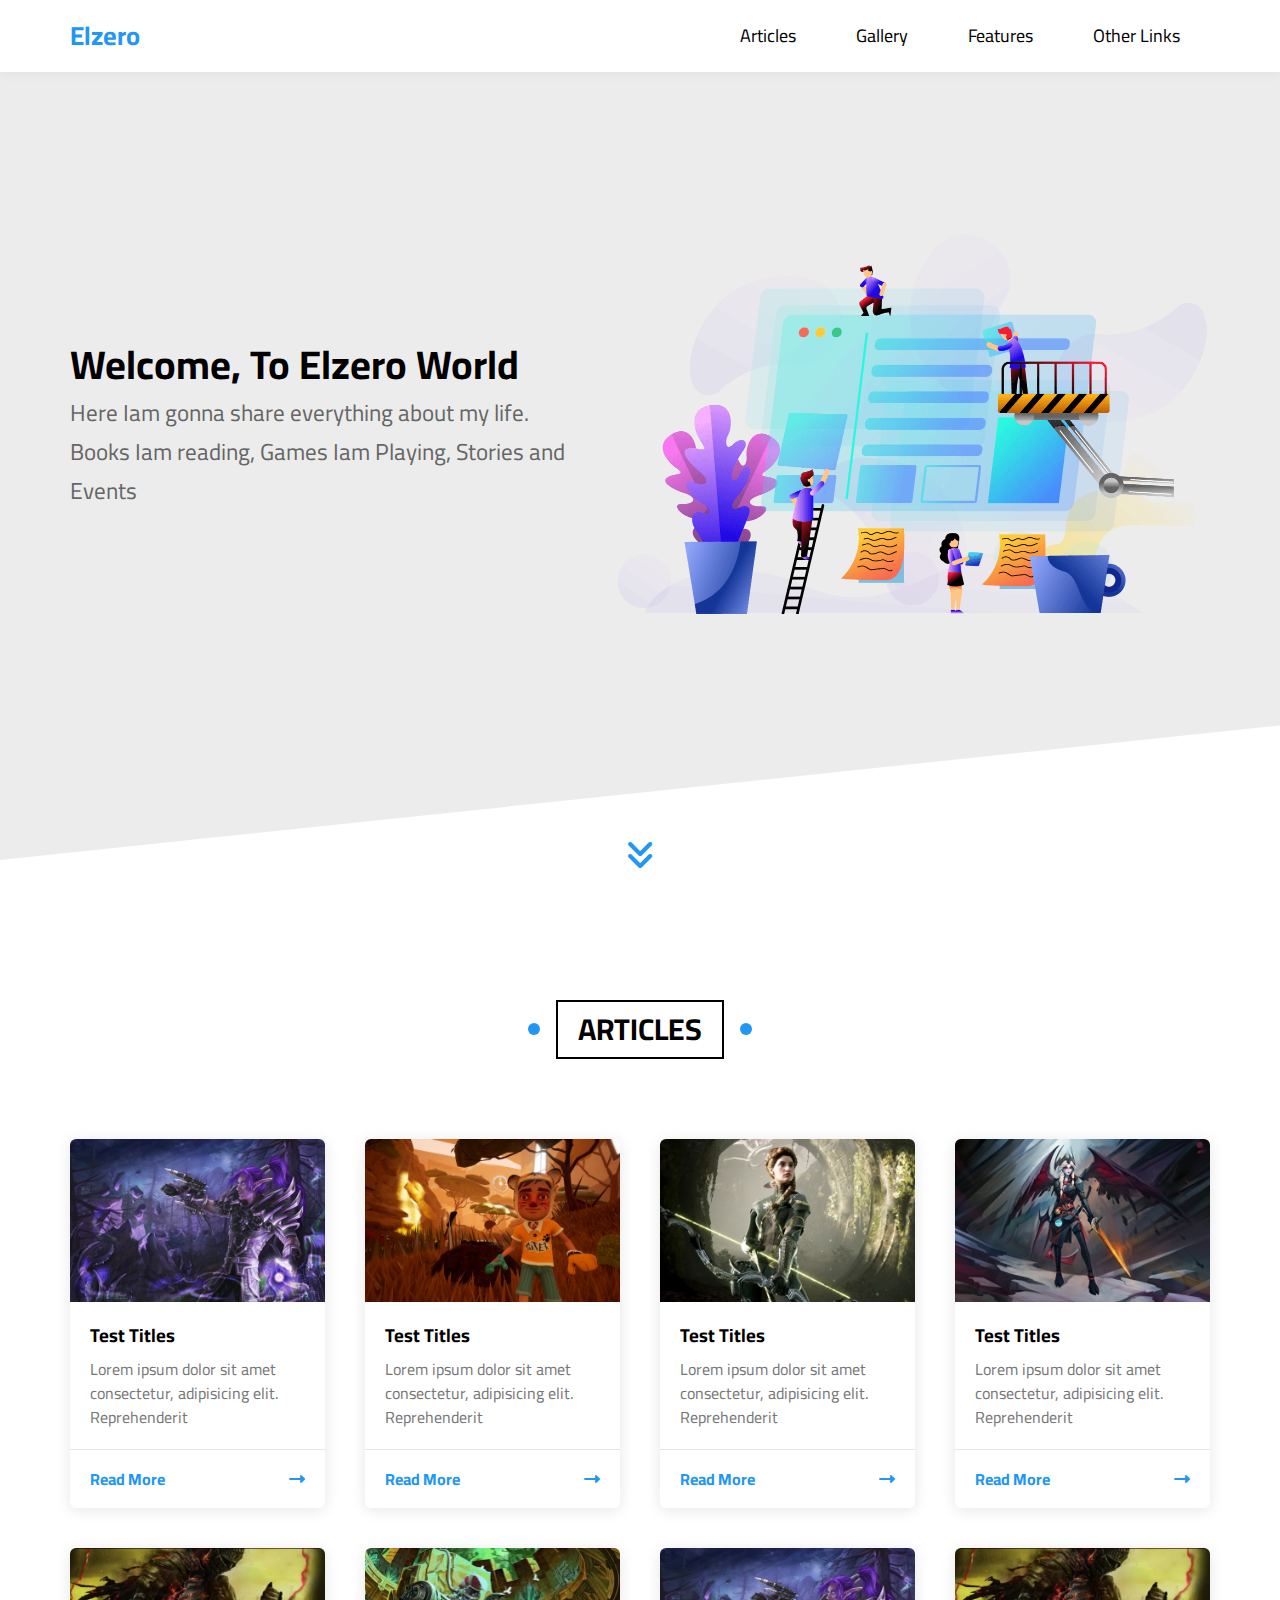
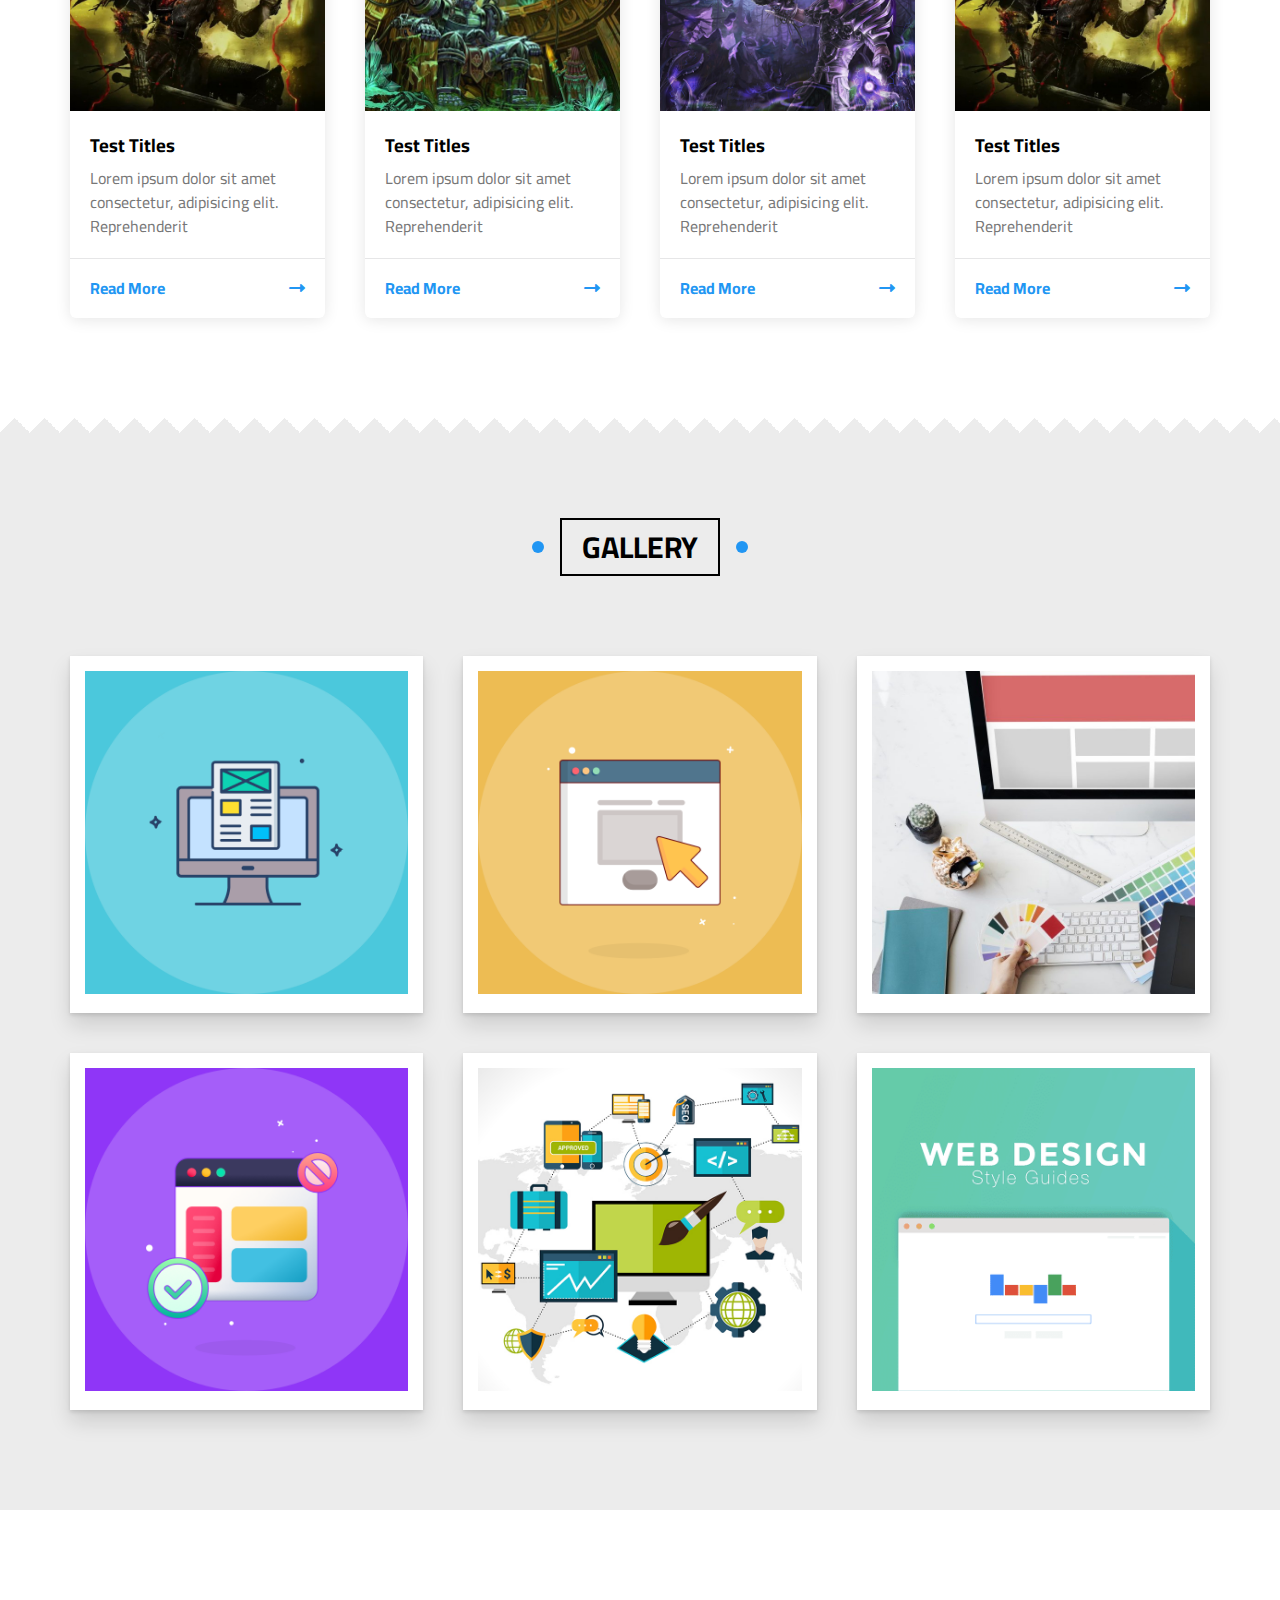
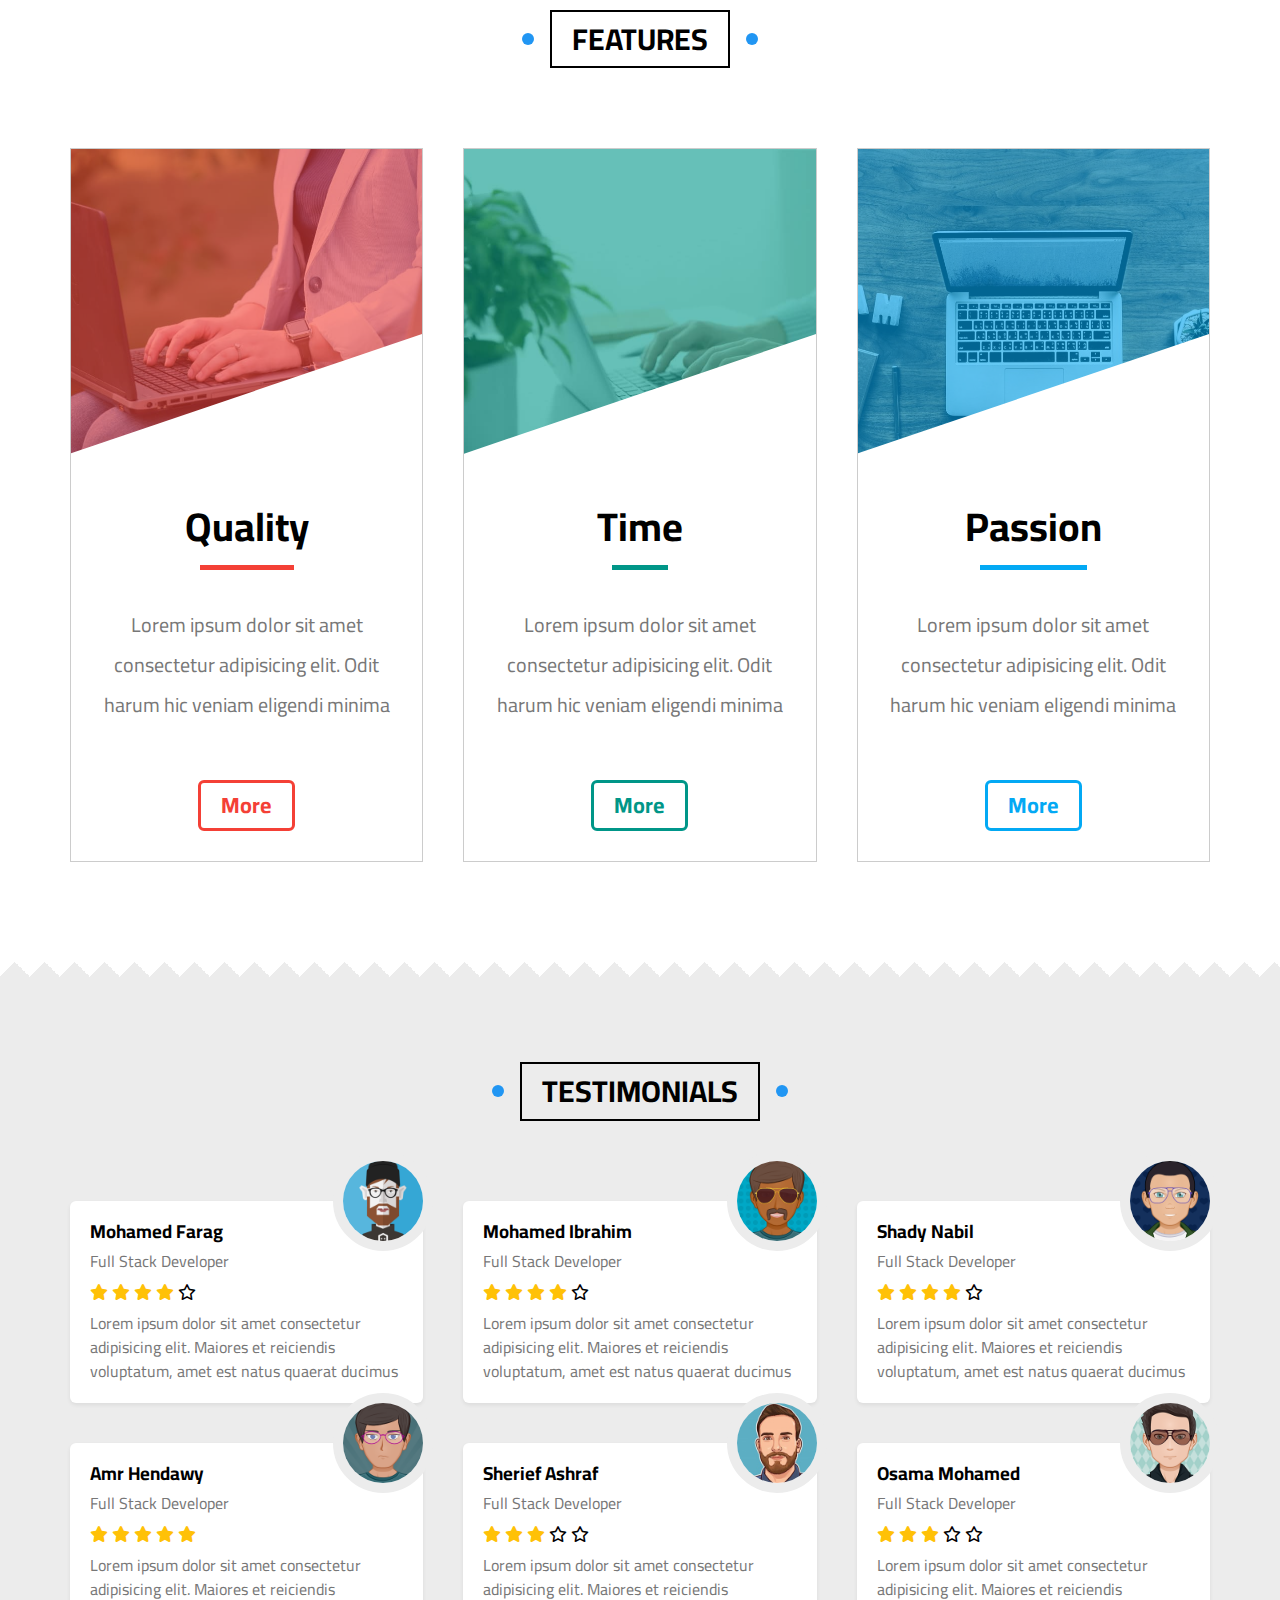
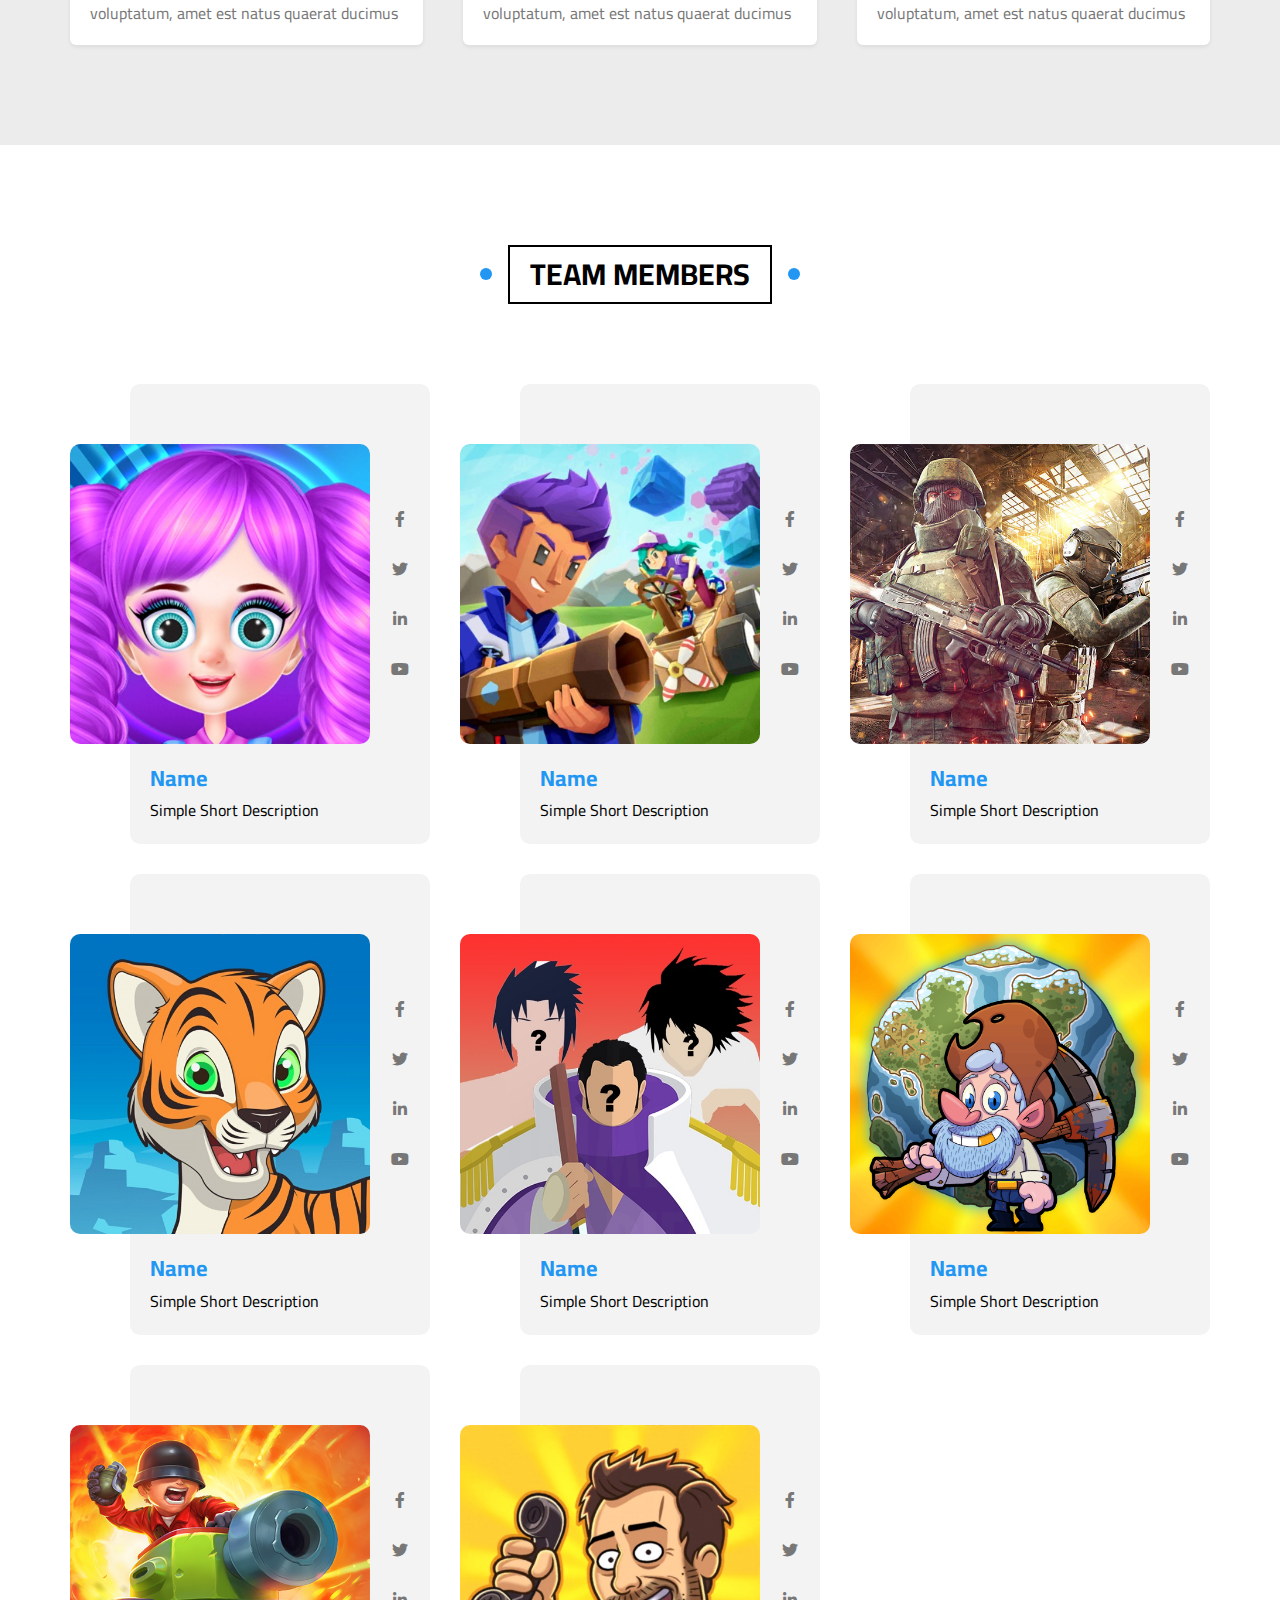
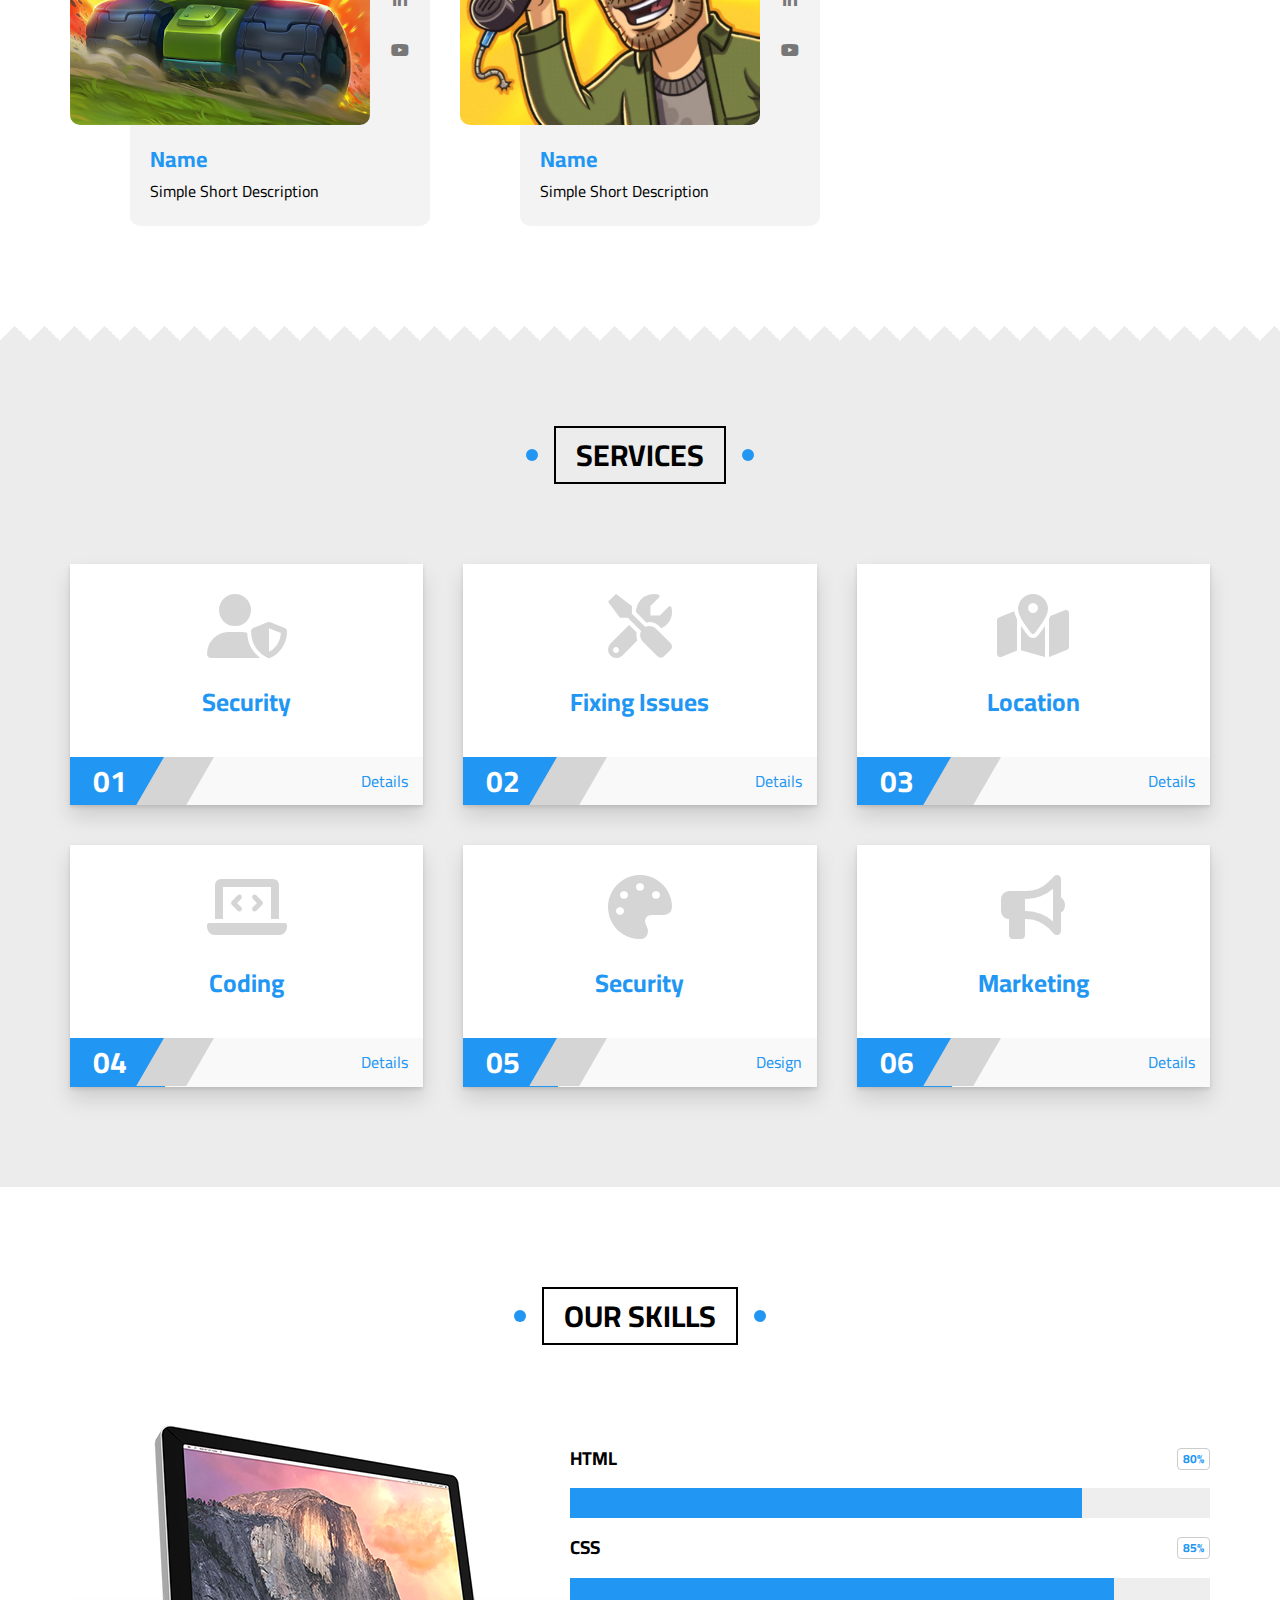
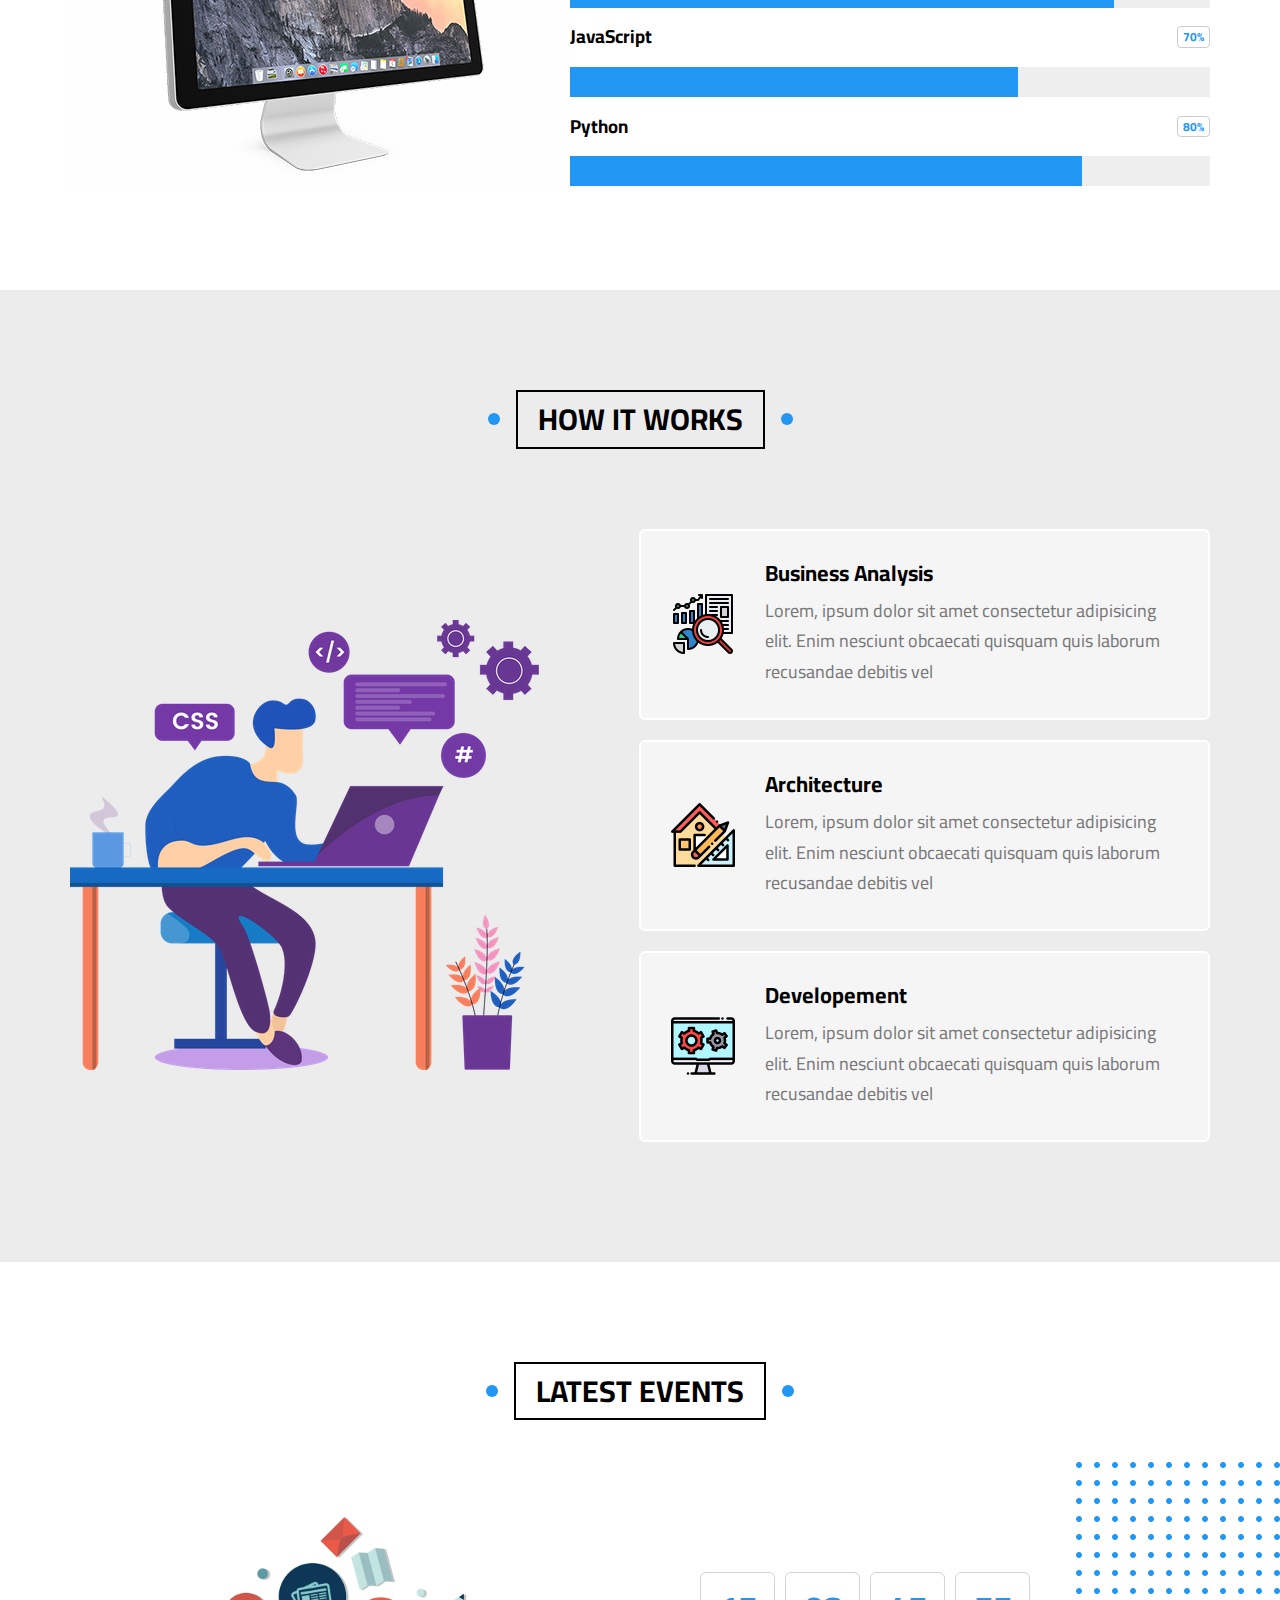
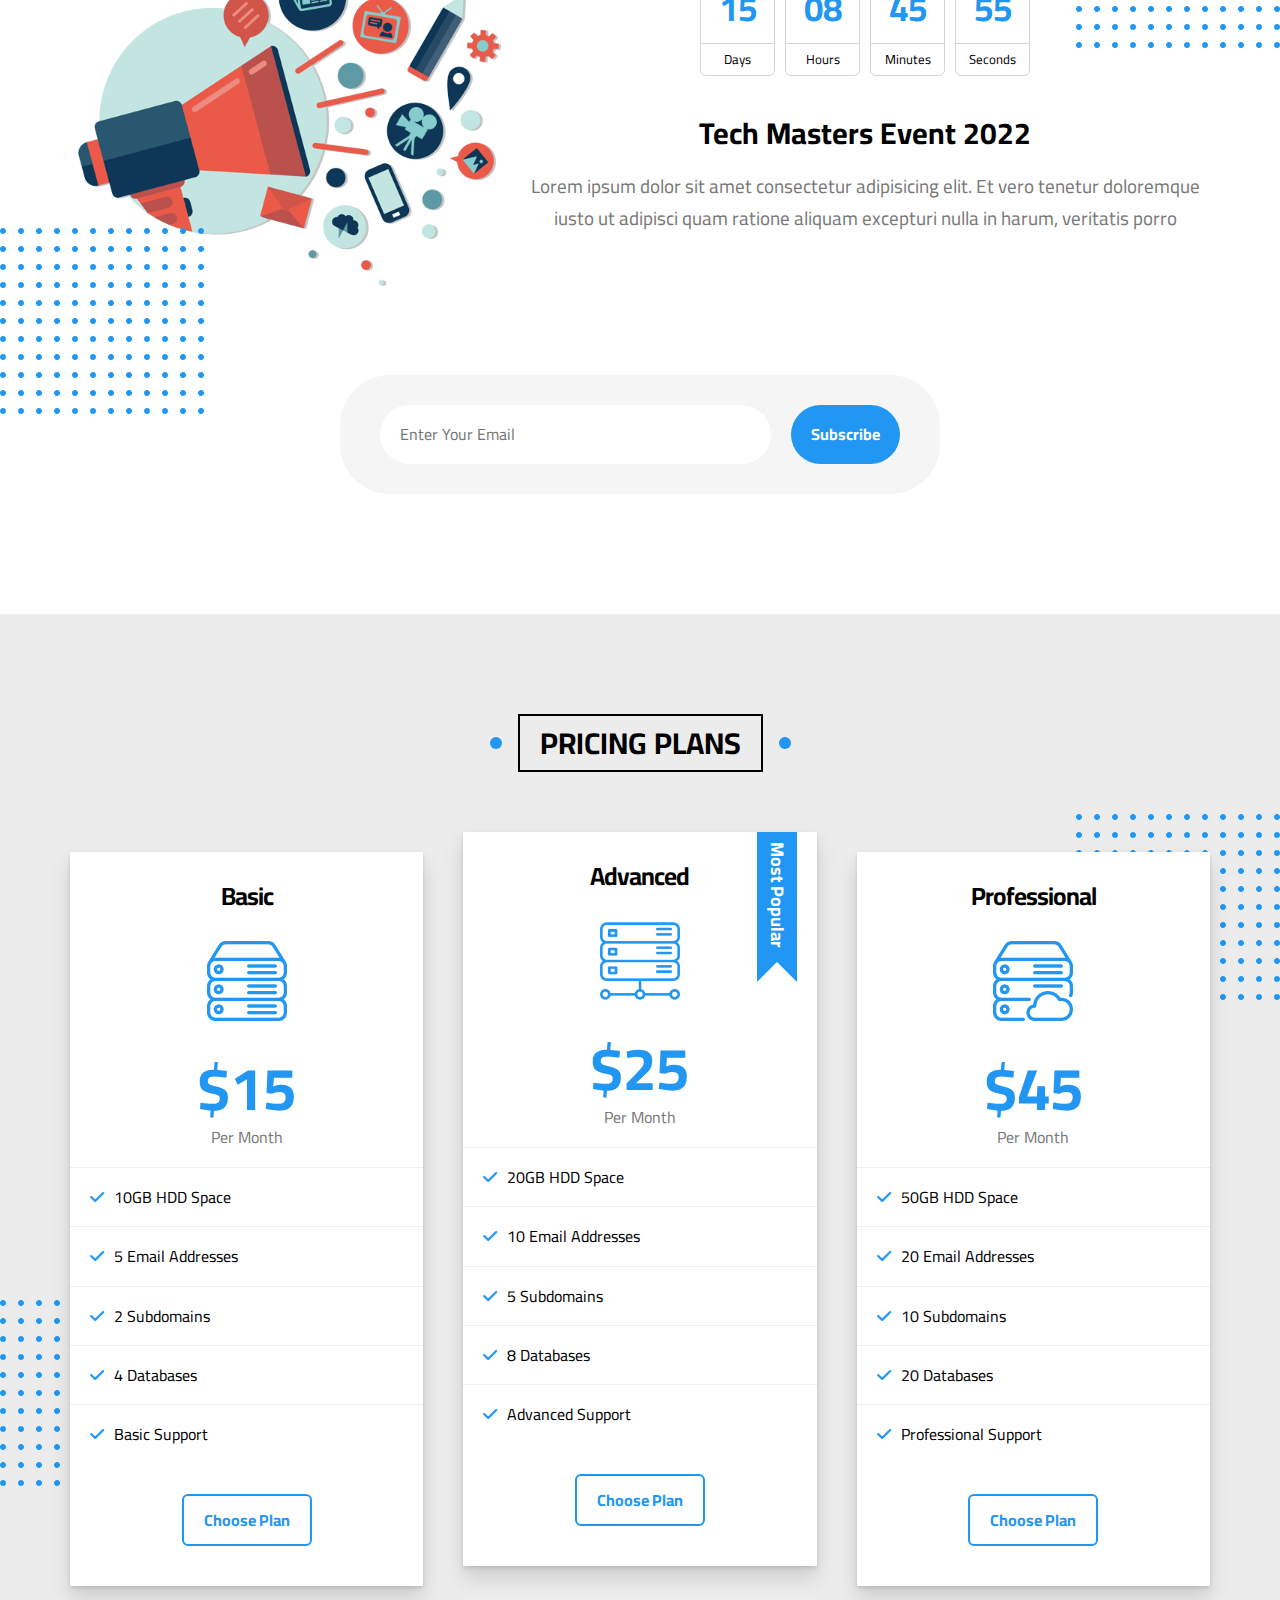
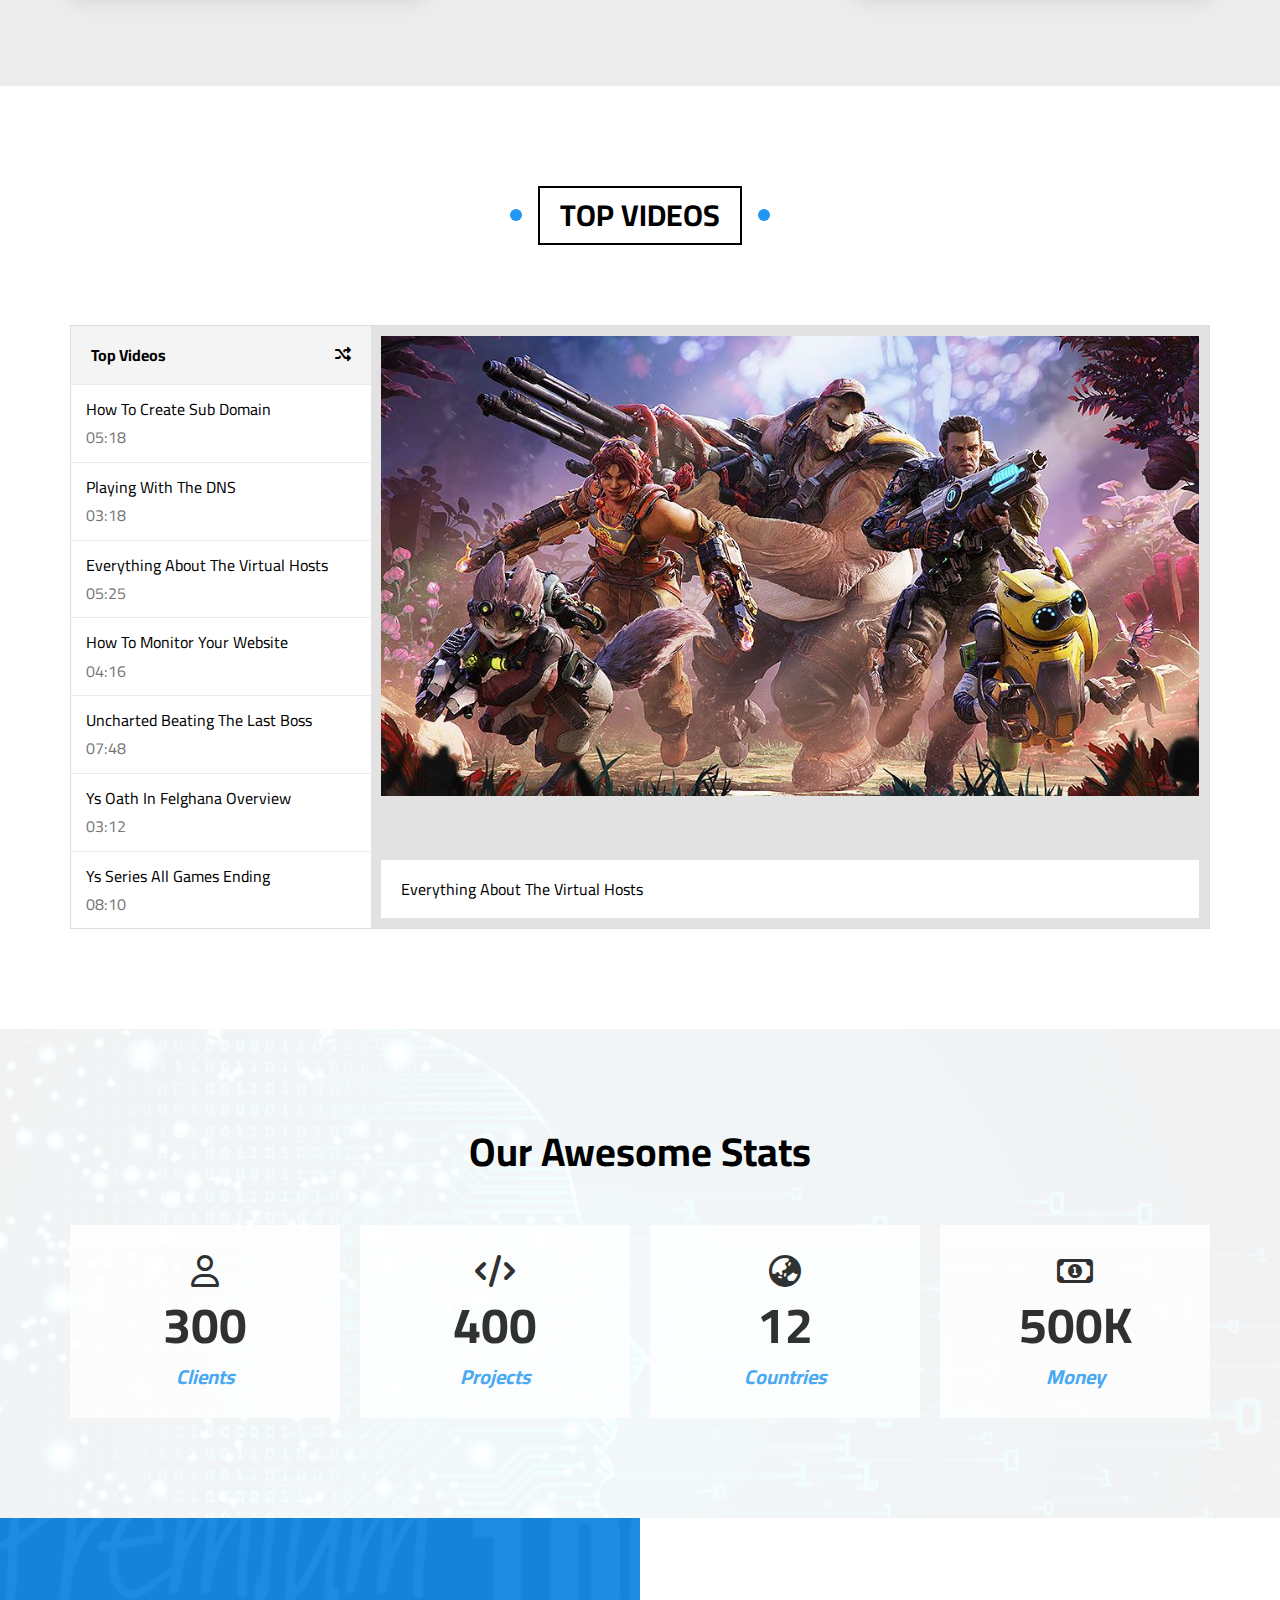
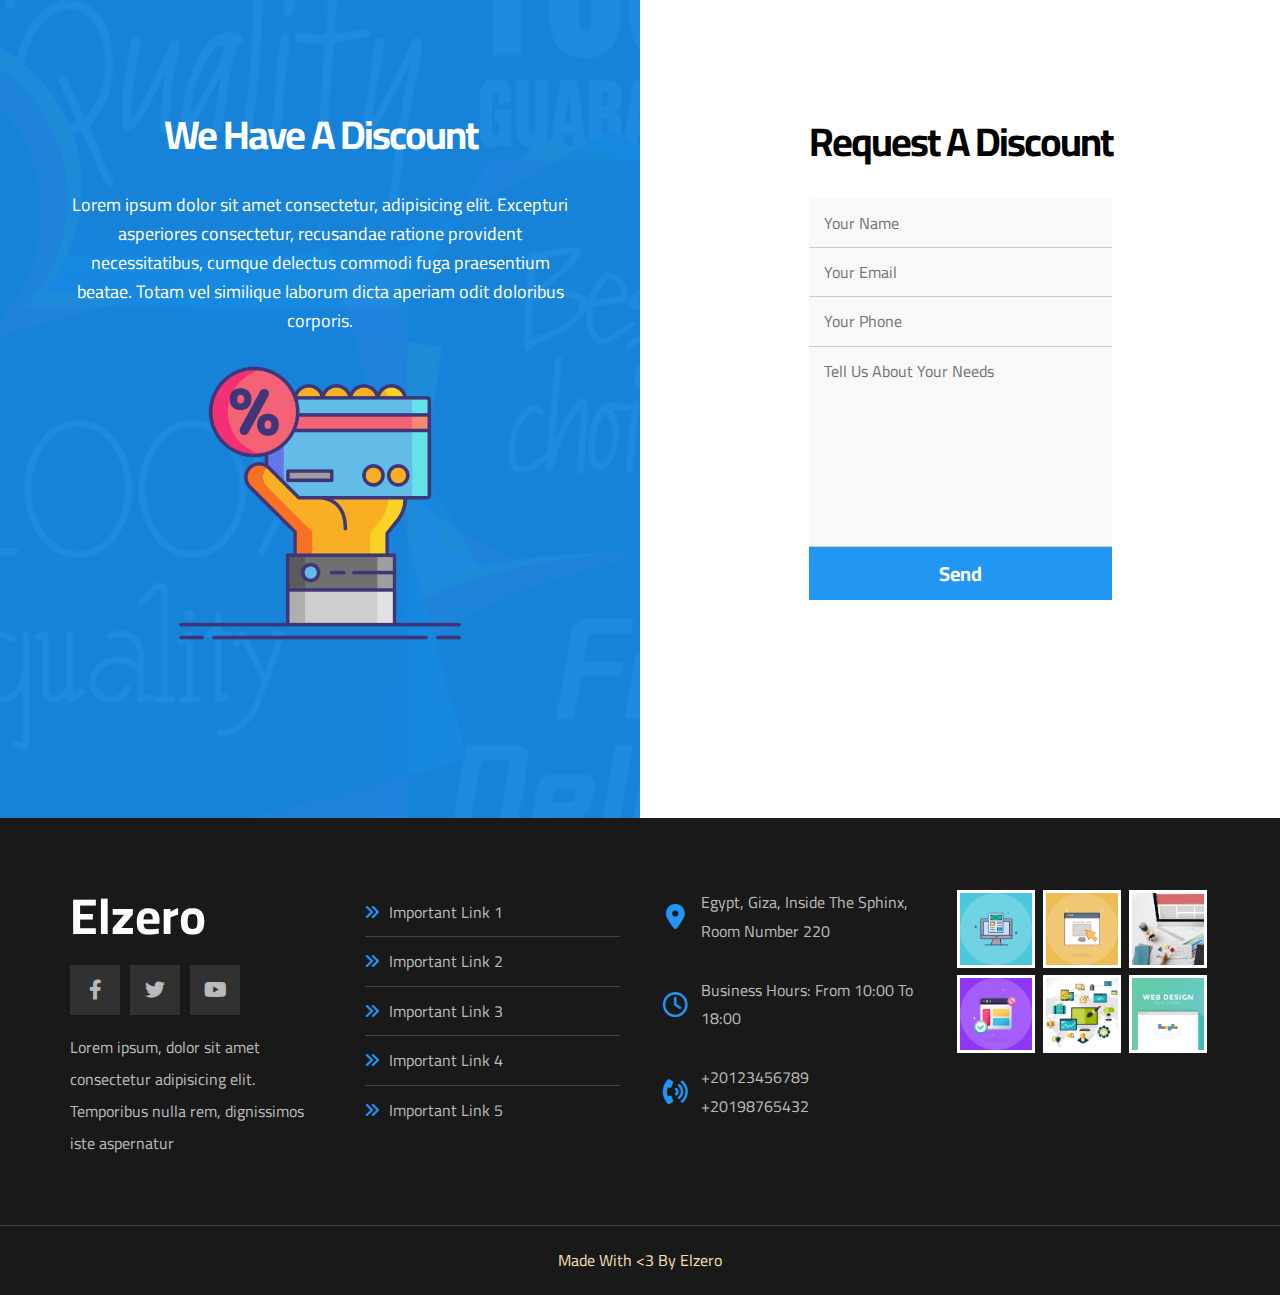
<file: index.html>
<!DOCTYPE html>
<html lang="en">

<head>
  <meta charset="UTF-8" />
  <meta http-equiv="X-UA-Compatible" content="IE=edge" />
  <meta name="viewport" content="width=device-width, initial-scale=1.0" />
  <title>Elzero</title>
  <link rel="stylesheet" href="css/normalize.css" />
  <link rel="stylesheet" href="css/style.css" />
  <!-- Font Awesome -->
  <link rel="stylesheet" href="css/all.min.css" />
  <!-- Google Fonts -->
  <link rel="preconnect" href="https://fonts.googleapis.com" />
  <link rel="preconnect" href="https://fonts.gstatic.com" crossorigin />
  <link href="https://fonts.googleapis.com/css2?family=Cairo:wght@300;400;700&#038;display=swap" rel="stylesheet" />
</head>

<body>
  <!-- Start Header -->
  <div class="header" id="header">
    <div class="container">
      <a href="#" class="logo">Elzero</a>
      <ul class="main-nav">
        <li><a href="#articles">Articles</a></li>
        <li><a href="#gallery">Gallery</a></li>
        <li><a href="#features">Features</a></li>
        <li>
          <a href="#">Other Links</a>
          <!-- start mega menu  -->
          <div class="mega-menu">
            <div class="image">
              <img src="img/megamenu.png" alt="" />
            </div>
            <ul class="links">
              <li>
                <a href="#testimonials"><i class="far fa-comments fa-fw"></i> Testimonials</a>
              </li>
              <li>
                <a href="#team"><i class="far fa-user fa-fw"></i> Team Members</a>
              </li>
              <li>
                <a href="#services"><i class="far fa-building fa-fw"></i> Services</a>
              </li>
              <li>
                <a href="#our-skills"><i class="far fa-check-circle fa-fw"></i> Our Skills</a>
              </li>
              <li>
                <a href="#work-steps"><i class="far fa-clipboard fa-fw"></i> How It Works</a>
              </li>
            </ul>
            <ul class="links">
              <li>
                <a href="#events"><i class="far fa-calendar-alt fa-fw"></i> Events</a>
              </li>
              <li>
                <a href="#pricing"><i class="fas fa-server fa-fw"></i> Pricing Plans</a>
              </li>
              <li>
                <a href="#video"><i class="far fa-play-circle fa-fw"></i> Top Videos</a>
              </li>
              <li>
                <a href="#stats"><i class="far fa-chart-bar fa-fw"></i> Stats</a>
              </li>
              <li>
                <a href="#discount"><i class="fas fa-percent fa-fw"></i> Request A Discount</a>
              </li>
            </ul>
          </div>
          <!-- end mega menu  -->
        </li>
      </ul>
    </div>
  </div>
  <!-- End Header -->
  <!-- Start Landing -->
  <div class="landing">
    <div class="container">
      <div class="text">
        <h1>Welcome, To Elzero World</h1>
        <p>
          Here Iam gonna share everything about my life. Books Iam reading,
          Games Iam Playing, Stories and Events
        </p>
      </div>
      <div class="image">
        <img src="img/landing-image.png" alt="" />
      </div>
    </div>
    <a href="#articles" class="go-down">
      <i class="fas fa-angle-double-down fa-2x"></i>
    </a>
  </div>
  <!-- End Landing -->
  <!-- Start Articles -->
  <div class="articles" id="articles">
    <h2 class="main-title">Articles</h2>
    <div class="container">
      <div class="box">
        <img src="img/cat-01.jpg" alt="" />
        <div class="content">
          <h3>Test Titles</h3>
          <p>
            Lorem ipsum dolor sit amet consectetur, adipisicing elit.
            Reprehenderit
          </p>
        </div>
        <div class="info">
          <a href="">Read More</a> <i class="fas fa-long-arrow-alt-right"></i>
        </div>
      </div>
      <div class="box">
        <img src="img/cat-02.jpg" alt="" />
        <div class="content">
          <h3>Test Titles</h3>
          <p>
            Lorem ipsum dolor sit amet consectetur, adipisicing elit.
            Reprehenderit
          </p>
        </div>
        <div class="info">
          <a href="">Read More</a> <i class="fas fa-long-arrow-alt-right"></i>
        </div>
      </div>
      <div class="box">
        <img src="img/cat-03.jpg" alt="" />
        <div class="content">
          <h3>Test Titles</h3>
          <p>
            Lorem ipsum dolor sit amet consectetur, adipisicing elit.
            Reprehenderit
          </p>
        </div>
        <div class="info">
          <a href="">Read More</a> <i class="fas fa-long-arrow-alt-right"></i>
        </div>
      </div>
      <div class="box">
        <img src="img/cat-04.jpg" alt="" />
        <div class="content">
          <h3>Test Titles</h3>
          <p>
            Lorem ipsum dolor sit amet consectetur, adipisicing elit.
            Reprehenderit
          </p>
        </div>
        <div class="info">
          <a href="">Read More</a> <i class="fas fa-long-arrow-alt-right"></i>
        </div>
      </div>
      <div class="box">
        <img src="img/cat-05.jpg" alt="" />
        <div class="content">
          <h3>Test Titles</h3>
          <p>
            Lorem ipsum dolor sit amet consectetur, adipisicing elit.
            Reprehenderit
          </p>
        </div>
        <div class="info">
          <a href="">Read More</a> <i class="fas fa-long-arrow-alt-right"></i>
        </div>
      </div>
      <div class="box">
        <img src="img/cat-06.jpg" alt="" />
        <div class="content">
          <h3>Test Titles</h3>
          <p>
            Lorem ipsum dolor sit amet consectetur, adipisicing elit.
            Reprehenderit
          </p>
        </div>
        <div class="info">
          <a href="">Read More</a> <i class="fas fa-long-arrow-alt-right"></i>
        </div>
      </div>
      <div class="box">
        <img src="img/cat-01.jpg" alt="" />
        <div class="content">
          <h3>Test Titles</h3>
          <p>
            Lorem ipsum dolor sit amet consectetur, adipisicing elit.
            Reprehenderit
          </p>
        </div>
        <div class="info">
          <a href="">Read More</a> <i class="fas fa-long-arrow-alt-right"></i>
        </div>
      </div>
      <div class="box">
        <img src="img/cat-05.jpg" alt="" />
        <div class="content">
          <h3>Test Titles</h3>
          <p>
            Lorem ipsum dolor sit amet consectetur, adipisicing elit.
            Reprehenderit
          </p>
        </div>
        <div class="info">
          <a href="">Read More</a> <i class="fas fa-long-arrow-alt-right"></i>
        </div>
      </div>
    </div>
  </div>
  <div class="spikes"></div>
  <!-- End Articles -->
  <!-- Start Gallery -->
  <div class="gallery" id="gallery">
    <h2 class="main-title">Gallery</h2>
    <div class="container">
      <div class="box">
        <div class="image">
          <img src="img/gallery-01.png" alt="" />
        </div>
      </div>
      <div class="box">
        <div class="image">
          <img src="img/gallery-02.png" alt="" />
        </div>
      </div>
      <div class="box">
        <div class="image">
          <img src="img/gallery-03.jpg" alt="" />
        </div>
      </div>
      <div class="box">
        <div class="image">
          <img src="img/gallery-04.png" alt="" />
        </div>
      </div>
      <div class="box">
        <div class="image">
          <img src="img/gallery-05.jpg" alt="" />
        </div>
      </div>
      <div class="box">
        <div class="image">
          <img src="img/gallery-06.png" alt="" />
        </div>
      </div>
    </div>
  </div>

  <!-- End Gallery -->
  <div class="features" id="features">
    <h2 class="main-title">Features</h2>
    <div class="container">
      <div class="box quality">
        <div class="img-holder">
          <img src="img/features-01.jpg" alt="" />
        </div>
        <h2>Quality</h2>
        <p>
          Lorem ipsum dolor sit amet consectetur adipisicing elit. Odit harum
          hic veniam eligendi minima
        </p>
        <a href="#">More</a>
      </div>
      <div class="box time">
        <div class="img-holder">
          <img src="img/features-02.jpg" alt="" />
        </div>
        <h2>Time</h2>
        <p>
          Lorem ipsum dolor sit amet consectetur adipisicing elit. Odit harum
          hic veniam eligendi minima
        </p>
        <a href="#">More</a>
      </div>
      <div class="box passion">
        <div class="img-holder">
          <img src="img/features-03.jpg" alt="" />
        </div>
        <h2>Passion</h2>
        <p>
          Lorem ipsum dolor sit amet consectetur adipisicing elit. Odit harum
          hic veniam eligendi minima
        </p>
        <a href="#">More</a>
      </div>
    </div>
  </div>
  <div class="spikes"></div>
  <!-- End Features -->
  <!-- Start Testimonials -->
  <div class="testimonials" id="testimonials">
    <h2 class="main-title">Testimonials</h2>
    <div class="container">
      <div class="box">
        <img src="img/avatar-01.png" alt="" />
        <h3>Mohamed Farag</h3>
        <span class="title">Full Stack Developer</span>
        <div class="rate">
          <i class="filled fas fa-star"></i>
          <i class="filled fas fa-star"></i>
          <i class="filled fas fa-star"></i>
          <i class="filled fas fa-star"></i>
          <i class="far fa-star"></i>
        </div>
        <p>
          Lorem ipsum dolor sit amet consectetur adipisicing elit. Maiores et
          reiciendis voluptatum, amet est natus quaerat ducimus
        </p>
      </div>
      <div class="box">
        <img src="img/avatar-02.png" alt="" />
        <h3>Mohamed Ibrahim</h3>
        <span class="title">Full Stack Developer</span>
        <div class="rate">
          <i class="filled fas fa-star"></i>
          <i class="filled fas fa-star"></i>
          <i class="filled fas fa-star"></i>
          <i class="filled fas fa-star"></i>
          <i class="far fa-star"></i>
        </div>
        <p>
          Lorem ipsum dolor sit amet consectetur adipisicing elit. Maiores et
          reiciendis voluptatum, amet est natus quaerat ducimus
        </p>
      </div>
      <div class="box">
        <img src="img/avatar-03.png" alt="" />
        <h3>Shady Nabil</h3>
        <span class="title">Full Stack Developer</span>
        <div class="rate">
          <i class="filled fas fa-star"></i>
          <i class="filled fas fa-star"></i>
          <i class="filled fas fa-star"></i>
          <i class="filled fas fa-star"></i>
          <i class="far fa-star"></i>
        </div>
        <p>
          Lorem ipsum dolor sit amet consectetur adipisicing elit. Maiores et
          reiciendis voluptatum, amet est natus quaerat ducimus
        </p>
      </div>
      <div class="box">
        <img src="img/avatar-04.png" alt="" />
        <h3>Amr Hendawy</h3>
        <span class="title">Full Stack Developer</span>
        <div class="rate">
          <i class="filled fas fa-star"></i>
          <i class="filled fas fa-star"></i>
          <i class="filled fas fa-star"></i>
          <i class="filled fas fa-star"></i>
          <i class="filled fas fa-star"></i>
        </div>
        <p>
          Lorem ipsum dolor sit amet consectetur adipisicing elit. Maiores et
          reiciendis voluptatum, amet est natus quaerat ducimus
        </p>
      </div>
      <div class="box">
        <img src="img/avatar-05.png" alt="" />
        <h3>Sherief Ashraf</h3>
        <span class="title">Full Stack Developer</span>
        <div class="rate">
          <i class="filled fas fa-star"></i>
          <i class="filled fas fa-star"></i>
          <i class="filled fas fa-star"></i>
          <i class="far fa-star"></i>
          <i class="far fa-star"></i>
        </div>
        <p>
          Lorem ipsum dolor sit amet consectetur adipisicing elit. Maiores et
          reiciendis voluptatum, amet est natus quaerat ducimus
        </p>
      </div>
      <div class="box">
        <img src="img/avatar-06.png" alt="" />
        <h3>Osama Mohamed</h3>
        <span class="title">Full Stack Developer</span>
        <div class="rate">
          <i class="filled fas fa-star"></i>
          <i class="filled fas fa-star"></i>
          <i class="filled fas fa-star"></i>
          <i class="far fa-star"></i>
          <i class="far fa-star"></i>
        </div>
        <p>
          Lorem ipsum dolor sit amet consectetur adipisicing elit. Maiores et
          reiciendis voluptatum, amet est natus quaerat ducimus
        </p>
      </div>
    </div>
  </div>
  <!-- End Testimonials -->
  <!-- Start Team Members -->
  <div class="team" id="team">
    <h2 class="main-title">Team Members</h2>
    <div class="container">
      <div class="box">
        <div class="data">
          <img src="img/team-08.jpg" alt="" />
          <div class="social">
            <a href=""><i class="fab fa-facebook-f"></i></a>
            <a href=""><i class="fab fa-twitter"></i></a>
            <a href=""><i class="fab fa-linkedin-in"></i></a>
            <a href=""><i class="fab fa-youtube"></i></a>
          </div>
        </div>
        <div class="info">
          <h3>Name</h3>
          <p>Simple Short Description</p>
        </div>
      </div>
      <div class="box">
        <div class="data">
          <img src="img/team-01.jpg" alt="" />
          <div class="social">
            <a href=""><i class="fab fa-facebook-f"></i></a>
            <a href=""><i class="fab fa-twitter"></i></a>
            <a href=""><i class="fab fa-linkedin-in"></i></a>
            <a href=""><i class="fab fa-youtube"></i></a>
          </div>
        </div>
        <div class="info">
          <h3>Name</h3>
          <p>Simple Short Description</p>
        </div>
      </div>
      <div class="box">
        <div class="data">
          <img src="img/team-02.jpg" alt="" />
          <div class="social">
            <a href=""><i class="fab fa-facebook-f"></i></a>
            <a href=""><i class="fab fa-twitter"></i></a>
            <a href=""><i class="fab fa-linkedin-in"></i></a>
            <a href=""><i class="fab fa-youtube"></i></a>
          </div>
        </div>
        <div class="info">
          <h3>Name</h3>
          <p>Simple Short Description</p>
        </div>
      </div>
      <div class="box">
        <div class="data">
          <img src="img/team-03.jpg" alt="" />
          <div class="social">
            <a href=""><i class="fab fa-facebook-f"></i></a>
            <a href=""><i class="fab fa-twitter"></i></a>
            <a href=""><i class="fab fa-linkedin-in"></i></a>
            <a href=""><i class="fab fa-youtube"></i></a>
          </div>
        </div>
        <div class="info">
          <h3>Name</h3>
          <p>Simple Short Description</p>
        </div>
      </div>
      <div class="box">
        <div class="data">
          <img src="img/team-04.jpg" alt="" />
          <div class="social">
            <a href=""><i class="fab fa-facebook-f"></i></a>
            <a href=""><i class="fab fa-twitter"></i></a>
            <a href=""><i class="fab fa-linkedin-in"></i></a>
            <a href=""><i class="fab fa-youtube"></i></a>
          </div>
        </div>
        <div class="info">
          <h3>Name</h3>
          <p>Simple Short Description</p>
        </div>
      </div>
      <div class="box">
        <div class="data">
          <img src="img/team-05.png" alt="" />
          <div class="social">
            <a href=""><i class="fab fa-facebook-f"></i></a>
            <a href=""><i class="fab fa-twitter"></i></a>
            <a href=""><i class="fab fa-linkedin-in"></i></a>
            <a href=""><i class="fab fa-youtube"></i></a>
          </div>
        </div>
        <div class="info">
          <h3>Name</h3>
          <p>Simple Short Description</p>
        </div>
      </div>
      <div class="box">
        <div class="data">
          <img src="img/team-06.png" alt="" />
          <div class="social">
            <a href=""><i class="fab fa-facebook-f"></i></a>
            <a href=""><i class="fab fa-twitter"></i></a>
            <a href=""><i class="fab fa-linkedin-in"></i></a>
            <a href=""><i class="fab fa-youtube"></i></a>
          </div>
        </div>
        <div class="info">
          <h3>Name</h3>
          <p>Simple Short Description</p>
        </div>
      </div>
      <div class="box">
        <div class="data">
          <img src="img/team-07.jpg" alt="" />
          <div class="social">
            <a href=""><i class="fab fa-facebook-f"></i></a>
            <a href=""><i class="fab fa-twitter"></i></a>
            <a href=""><i class="fab fa-linkedin-in"></i></a>
            <a href=""><i class="fab fa-youtube"></i></a>
          </div>
        </div>
        <div class="info">
          <h3>Name</h3>
          <p>Simple Short Description</p>
        </div>
      </div>
    </div>
  </div>
  <div class="spikes"></div>
  <!-- End Team Members -->
  <!-- Start Services  -->
  <div class="services" id="services">
    <h2 class="main-title">Services</h2>
    <div class="container">
      <div class="box">
        <i class="fas fa-user-shield fa-4x"></i>
        <h3>Security</h3>
        <div class="info">
          <a href="#">Details</a>
        </div>
      </div>
      <div class="box">
        <i class="fas fa-tools fa-4x"></i>
        <h3>Fixing Issues</h3>
        <div class="info">
          <a href="#">Details</a>
        </div>
      </div>
      <div class="box">
        <i class="fas fa-map-marked-alt fa-4x"></i>
        <h3>Location</h3>
        <div class="info">
          <a href="#">Details</a>
        </div>
      </div>
      <div class="box">
        <i class="fas fa-laptop-code fa-4x"></i>
        <h3>Coding</h3>
        <div class="info">
          <a href="#">Details</a>
        </div>
      </div>
      <div class="box">
        <i class="fas fa-palette fa-4x"></i>
        <h3>Security</h3>
        <div class="info">
          <a href="#">Design</a>
        </div>
      </div>
      <div class="box">
        <i class="fas fa-bullhorn fa-4x"></i>
        <h3>Marketing</h3>
        <div class="info">
          <a href="#">Details</a>
        </div>
      </div>
    </div>
  </div>
  <!-- End Services  -->
  <!-- Start Skills -->
  <div class="our-skills" id="our-skills">
    <h2 class="main-title">Our Skills</h2>
    <div class="container">
      <img src="img/skills.png" alt="" />
      <div class="skills">
        <div class="skill">
          <h3>HTML <span>80%</span></h3>
          <div class="the-progress">
            <span style="width: 80%"></span>
          </div>
        </div>
        <div class="skill">
          <h3>CSS <span>85%</span></h3>
          <div class="the-progress">
            <span style="width: 85%"></span>
          </div>
        </div>
        <div class="skill">
          <h3>JavaScript <span>70%</span></h3>
          <div class="the-progress">
            <span style="width: 70%"></span>
          </div>
        </div>
        <div class="skill">
          <h3>Python <span>80%</span></h3>
          <div class="the-progress">
            <span style="width: 80%"></span>
          </div>
        </div>
      </div>
    </div>
  </div>
  <!-- End Skills -->
  <!-- Start Work Steps  -->
  <div class="work-steps">
    <h2 class="main-title">How it works</h2>
    <div class="container">
      <img class="image" src="img/work-steps.png" alt="" />
      <div class="info">
        <div class="box">
          <img src="img/work-steps-1.png" alt="" />
          <div class="text">
            <h3>Business Analysis</h3>
            <p>
              Lorem, ipsum dolor sit amet consectetur adipisicing elit. Enim
              nesciunt obcaecati quisquam quis laborum recusandae debitis vel
            </p>
          </div>
        </div>
        <div class="box">
          <img src="img/work-steps-2.png" alt="" />
          <div class="text">
            <h3>Architecture</h3>
            <p>
              Lorem, ipsum dolor sit amet consectetur adipisicing elit. Enim
              nesciunt obcaecati quisquam quis laborum recusandae debitis vel
            </p>
          </div>
        </div>
        <div class="box">
          <img src="img/work-steps-3.png" alt="" />
          <div class="text">
            <h3>Developement</h3>
            <p>
              Lorem, ipsum dolor sit amet consectetur adipisicing elit. Enim
              nesciunt obcaecati quisquam quis laborum recusandae debitis vel
            </p>
          </div>
        </div>
      </div>
    </div>
  </div>
  <!-- End Work Steps  -->
  <!-- Start event  -->
  <div class="events" id="events">
    <div class="dots dots-up"></div>
    <div class="dots dots-down"></div>
    <h2 class="main-title">Latest Events</h2>
    <div class="container">
      <img src="img/events.png" alt="">
      <div class="info">
        <div class="time">
          <div class="unit">
            <span>15</span>
            <span>Days</span>
          </div>
          <div class="unit">
            <span>08</span>
            <span>Hours</span>
          </div>
          <div class="unit">
            <span>45</span>
            <span>Minutes</span>
          </div>
          <div class="unit">
            <span>55</span>
            <span>Seconds</span>
          </div>
        </div>
        <h2 class="title">Tech Masters Event 2022</h2>
        <p class="description">Lorem ipsum dolor sit amet consectetur adipisicing elit. Et vero tenetur doloremque iusto
          ut adipisci quam ratione aliquam excepturi nulla in harum, veritatis porro </p>
      </div>
      <div class="subscribe">
        <form action="">
          <input type="email" name="" id="" placeholder="Enter Your Email">
          <input type="submit" value="Subscribe">
        </form>
      </div>
    </div>
  </div>
  <!-- End event  -->
  <!-- Start pricing  -->
  <div class="pricing" id="pricing">
    <div class="dots dots-up"></div>
    <div class="dots dots-down"></div>
    <h2 class="main-title">Pricing Plans</h2>
    <div class="container">
      <div class="box">
        <div class="title">Basic</div>
        <img src="img/hosting-basic.png" alt="" />
        <div class="price">
          <span class="amount">$15</span>
          <span class="time">Per Month</span>
        </div>
        <ul>
          <li>10GB HDD Space</li>
          <li>5 Email Addresses</li>
          <li>2 Subdomains</li>
          <li>4 Databases</li>
          <li>Basic Support</li>
        </ul>
        <a href="#">Choose Plan</a>
      </div>
      <div class="box popular">
        <div class="label">Most Popular</div>
        <div class="title">Advanced</div>
        <img src="img/hosting-advanced.png" alt="" />
        <div class="price">
          <span class="amount">$25</span>
          <span class="time">Per Month</span>
        </div>
        <ul>
          <li>20GB HDD Space</li>
          <li>10 Email Addresses</li>
          <li>5 Subdomains</li>
          <li>8 Databases</li>
          <li>Advanced Support</li>
        </ul>
        <a href="#">Choose Plan</a>
      </div>
      <div class="box">
        <div class="title">Professional</div>
        <img src="img/hosting-professional.png" alt="" />
        <div class="price">
          <span class="amount">$45</span>
          <span class="time">Per Month</span>
        </div>
        <ul>
          <li>50GB HDD Space</li>
          <li>20 Email Addresses</li>
          <li>10 Subdomains</li>
          <li>20 Databases</li>
          <li>Professional Support</li>
        </ul>
        <a href="#">Choose Plan</a>
      </div>
    </div>
  </div>
  <!-- End pricing  -->
  <!-- Start videos  -->
  <div class="videos" id="videos">
    <h2 class="main-title">Top Videos</h2>
    <div class="container">
      <div class="holder">
        <div class="list">
          <div class="name">
            Top Videos
            <i class="fas fa-random"></i>
          </div>
          <ul>
            <li>How To Create Sub Domain<span>05:18</span></li>
            <li>Playing With The DNS <span>03:18</span></li>
            <li>Everything About The Virtual Hosts <span>05:25</span></li>
            <li>How To Monitor Your Website <span>04:16</span></li>
            <li>Uncharted Beating The Last Boss <span>07:48</span></li>
            <li>Ys Oath In Felghana Overview <span>03:12</span></li>
            <li>Ys Series All Games Ending <span>08:10</span></li>
          </ul>
        </div>
        <div class="preview">
          <img src="img/video-preview.jpg" alt="" />
          <div class="info">Everything About The Virtual Hosts</div>
        </div>
      </div>
    </div>
  </div>
  <!-- End videos  -->
  <!-- Start Statistics -->
  <div class="stats" id="stats">
    <h2>Our Awesome Stats</h2>
    <div class="container">
      <div class="box">
        <i class="far fa-user fa-2x fa-fw"></i>
        <span class="number">300</span>
        <span class="text">Clients</span>
      </div>
      <div class="box">
        <i class="fas fa-code fa-2x fa-fw"></i>
        <span class="number">400</span>
        <span class="text">Projects</span>
      </div>
      <div class="box">
        <i class="fas fa-globe-asia fa-2x fa-fw"></i>
        <span class="number">12</span>
        <span class="text">Countries</span>
      </div>
      <div class="box">
        <i class="far fa-money-bill-alt fa-2x fa-fw"></i>
        <span class="number">500K</span>
        <span class="text">Money</span>
      </div>
    </div>
  </div>
  <!-- End Statistics -->
  <!-- Start Discount  -->
  <div class="discount" id="discount">
    <div class="image">
      <div class="content">
        <h2>We Have A Discount</h2>
        <p>Lorem ipsum dolor sit amet consectetur, adipisicing elit. Excepturi asperiores consectetur, recusandae
          ratione provident
          necessitatibus, cumque delectus commodi fuga praesentium beatae. Totam vel similique laborum dicta aperiam
          odit
          doloribus corporis.</p>
        <img src="img/discount.png" alt="">
      </div>
    </div>
    <div class="form">
      <div class="content">
        <h2>Request A Discount</h2>
        <form action="">
          <input class="input" type="text" placeholder="Your Name" name="name" />
          <input class="input" type="email" placeholder="Your Email" name="email" />
          <input class="input" type="text" placeholder="Your Phone" name="mobile" />
          <textarea class="input" placeholder="Tell Us About Your Needs" name="message"></textarea>
          <input type="submit" value="Send" />
        </form>
      </div>

    </div>
  </div>
  <!-- End Discount  -->
  <!-- start footer -->
  <div class="footer">
    <div class="container">
      <div class="box">
        <h3>Elzero</h3>
        <ul class="social">
          <li>
            <a href="#" class="facebook">
              <i class="fab fa-facebook-f"></i>
            </a>
          </li>
          <li>
            <a href="#" class="twitter">
              <i class="fab fa-twitter"></i>
            </a>
          </li>
          <li>
            <a href="#" class="youtube">
              <i class="fab fa-youtube"></i>
            </a>
          </li>
        </ul>
        <p class="text">
          Lorem ipsum, dolor sit amet consectetur adipisicing elit. Temporibus nulla rem, dignissimos iste aspernatur
        </p>
      </div>
      <div class="box">
        <ul class="links">
          <li><a href="#">Important Link 1</a></li>
          <li><a href="#">Important Link 2</a></li>
          <li><a href="#">Important Link 3</a></li>
          <li><a href="#">Important Link 4</a></li>
          <li><a href="#">Important Link 5</a></li>
        </ul>
      </div>
      <div class="box">
        <div class="line">
          <i class="fas fa-map-marker-alt fa-fw"></i>
          <div class="info">Egypt, Giza, Inside The Sphinx, Room Number 220</div>
        </div>
        <div class="line">
          <i class="far fa-clock fa-fw"></i>
          <div class="info">Business Hours: From 10:00 To 18:00</div>
        </div>
        <div class="line">
          <i class="fas fa-phone-volume fa-fw"></i>
          <div class="info">
            <span>+20123456789</span>
            <span>+20198765432</span>
          </div>
        </div>
      </div>
      <div class="box footer-gallery">
        <img src="img/gallery-01.png" alt="" />
        <img src="img/gallery-02.png" alt="" />
        <img src="img/gallery-03.jpg" alt="" />
        <img src="img/gallery-04.png" alt="" />
        <img src="img/gallery-05.jpg" alt="" />
        <img src="img/gallery-06.png" alt="" />
      </div>
    </div>
    <p class="copyright">Made With &lt;3 By Elzero</p>
  </div>
  <!-- end footer -->
</body>

</html>
</file>
<file: css/style.css>
* {
  -webkit-box-sizing: border-box;
  -moz-box-sizing: border-box;
  box-sizing: border-box;
}

:root {
  --main-color: #2196f3;
  --main-color-alt: #1787e0;
  --main-transition: 0.3s;
  --main-section-padding: 100px;
  --section-background: #ececec;
}

html {
  scroll-behavior: smooth;
}

body {
  font-family: "Cairo", sans-serif;
}

a {
  text-decoration: none;
}

ul {
  list-style: none;
  margin: 0;
  padding: 0;
}

.container {
  padding-left: 15px;
  padding-right: 15px;
  margin-left: auto;
  margin-right: auto;
}

/* Small */
@media (min-width: 768px) {
  .container {
    width: 750px;
  }
}

/* Medium */
@media (min-width: 992px) {
  .container {
    width: 970px;
  }
}

/* Large */
@media (min-width: 1200px) {
  .container {
    width: 1170px;
  }
}

.main-title {
  text-transform: uppercase;
  margin: 0 auto 80px;
  border: 2px solid black;
  padding: 10px 20px;
  font-size: 30px;
  width: fit-content;
  position: relative;
  z-index: 1;
  transition: var(--main-transition);
}

.main-title:hover {
  color: white;
  border: 2px solid white;
  transition-delay: 0.5s;
}

.main-title::after,
.main-title::before {
  content: "";
  width: 12px;
  height: 12px;
  background-color: var(--main-color);
  position: absolute;
  border-radius: 50%;
  top: 50%;
  transform: translateY(-50%);
}

.main-title::before {
  left: -30px;
}

.main-title::after {
  right: -30px;
}

.main-title:hover::before {
  z-index: -1;
  animation: left-move 0.5s linear forwards;
  -webkit-animation: left-move 0.5s linear forwards;
}

.main-title:hover::after {
  z-index: -1;
  animation: left-move 0.5s linear forwards;
  -webkit-animation: right-move 0.5s linear forwards;
}

.spikes {
  position: relative;
}

.spikes::after {
  content: "";
  position: absolute;
  right: 0;
  width: 100%;
  height: 30px;
  z-index: 1;
  background-image: linear-gradient(135deg, white 25%, transparent 25%),
    linear-gradient(225deg, white 25%, transparent 25%);
  background-size: 30px 30px;
}

.dots-up {
  top: 200px;
  right: 0;
}
.dots-down {
  bottom: 200px;
  left: 0;
}
.dots {
  background-image: url("../img/dots.png");
  height: 186px;
  width: 204px;
  background-repeat: no-repeat;
  position: absolute;
}
/* End Global Rules */
/* Start Header */
.header {
  background-color: white;
  position: relative;
  -webkit-box-shadow: 0 0 10px #ddd;
  -moz-box-shadow: 0 0 10px #ddd;
  box-shadow: 0 0 10px #ddd;
}

.header .container {
  display: flex;
  justify-content: space-between;
  align-items: center;
  flex-wrap: wrap;
  position: relative;
}

.header .logo {
  color: var(--main-color);
  font-size: 26px;
  font-weight: bold;
  height: 72px;
  display: flex;
  justify-content: center;
  align-items: center;
}

@media (max-width: 767px) {
  .header .logo {
    width: 100%;
    height: 50px;
  }
}

.header .main-nav {
  display: flex;
}

@media (max-width: 767px) {
  .header .main-nav {
    margin: auto;
  }
}

.header .main-nav > li:hover .mega-menu {
  opacity: 1;
  z-index: 1;
  top: calc(100% + 1px);
}

.header .main-nav > li > a {
  display: flex;
  justify-content: center;
  align-items: center;
  height: 72px;
  position: relative;
  color: black;
  padding: 0 30px;
  overflow: hidden;
  font-size: 18px;
  transition: var(--main-transition);
}

@media (max-width: 767px) {
  .header .main-nav > li > a {
    padding: 10px;
    font-size: 14px;
    height: 40px;
  }
}

.header .main-nav > li > a::before {
  content: "";
  position: absolute;
  width: 100%;
  height: 4px;
  background-color: var(--main-color);
  top: 0;
  left: -100%;
  transition: var(--main-transition);
}

.header .main-nav > li > a:hover {
  color: var(--main-color);
  background-color: #fafafa;
}

.header .main-nav > li > a:hover::before {
  left: 0;
}

.header .mega-menu {
  position: absolute;
  width: 100%;
  left: 0;
  padding: 30px;
  background-color: white;
  border-bottom: 3px solid var(--main-color);
  z-index: 110;
  display: flex;
  gap: 40px;
  top: calc(100% + 50px);
  transition: top var(--main-transition), opacity var(--main-transition);
  z-index: -1;
  opacity: 0;
}

@media (max-width: 767px) {
  .header .mega-menu {
    flex-direction: column;
    gap: 0;
    padding: 5px;
  }
}

.header .mega-menu .image img {
  max-width: 100%;
}

@media (max-width: 991px) {
  .header .mega-menu .image {
    display: none;
  }
}

.header .mega-menu .links {
  min-width: 240px;
  flex: 1;
}

.header .mega-menu .links li {
  position: relative;
}

.header .mega-menu .links li:not(:last-child) {
  border-bottom: 1px solid #e9e6e6;
}

@media (max-width: 767px) {
  .header .mega-menu .links:first-of-type li:last-child {
    border-bottom: 1px solid #e9e6e6;
  }
}

.header .mega-menu .links li::before {
  content: "";
  width: 0;
  height: 100%;
  left: 0;
  top: 0;
  position: absolute;
  background-color: #fafafa;
  transition: var(--main-transition);
  z-index: -1;
}

.header .mega-menu .links li:hover::before {
  width: 100%;
}

.header .mega-menu .links li a {
  color: var(--main-color);
  display: block;
  padding: 15px;
  font-size: 18px;
  font-weight: bold;
}

.header .mega-menu .links li a i {
  margin-right: 10px;
}

/* End Header */
/* Start Landing */
.landing {
  position: relative;
}

.landing::before {
  content: "";
  position: absolute;
  left: 0;
  top: -40px;
  width: 100%;
  height: 100%;
  background-color: #ececec;
  z-index: -1;
  transform: skewY(-6deg);
  transform-origin: top left;
}

.landing .container {
  min-height: calc(100vh - 72px);
  display: flex;
  align-items: center;
  padding-bottom: 120px;
}

.landing .text {
  flex: 1;
}

@media (max-width: 991px) {
  .landing .text {
    text-align: center;
  }
}

.landing .text h1 {
  font-size: 40px;
  margin: 0;
  letter-spacing: -2;
}

@media (max-width: 767px) {
  .landing .text h1 {
    font-size: 28px;
  }
}

.landing .text p {
  font-size: 23px;
  line-height: 1.7;
  margin: 5px 0 0;
  color: #666;
  max-width: 500px;
}

@media (max-width: 767px) {
  .landing .text p {
    font-size: 18px;
  }
}

@media (max-width: 991px) {
  .landing .text p {
    margin: 10px auto;
  }
}

.landing .image img {
  position: relative;
  width: 600px;
  animation: updown 3s linear infinite;
  -webkit-animation: updown 3s linear infinite;
}

@media (max-width: 991px) {
  .landing .image img {
    display: none;
  }
}

.landing .go-down {
  color: var(--main-color);
  position: absolute;
  left: 50%;
  bottom: 30px;
  transform: translateX(-50%);
  transition: var(--main-transition);
}

.landing .go-down:hover {
  color: var(--main-color-alt);
}

.landing .go-down i {
  animation: bouncing 1.5s infinite;
  -webkit-animation: bouncing 1.5s infinite;
}

/* End Landing */
/* Start Articles */
.articles {
  padding-top: var(--main-section-padding);
  padding-bottom: var(--main-section-padding);
  position: relative;
}

.articles .container {
  display: grid;
  grid-template-columns: repeat(auto-fill, minmax(250px, 1fr));
  gap: 40px;
}

.articles .container .box {
  box-shadow: 0 2px 15px rgba(0, 0, 0, 10%);
  background-color: white;
  border-radius: 6px;
  overflow: hidden;
  transition: transform var(--main-transition),
    box-shadow var(--main-transition);
}

.articles .container .box:hover {
  transform: translateY(-10px);
  box-shadow: 0 2px 15px rgba(0, 0, 0, 20%);
}

.articles .container .box img {
  max-width: 100%;
}

.articles .container .box .content {
  padding: 20px;
}

.articles .container .box .content h3 {
  margin: 0;
}

.articles .container .box .content p {
  margin: 10px 0 0;
  line-height: 1.5;
  color: #777;
}

.articles .container .box .info {
  padding: 20px;
  border-top: 1px solid #e6e6e7;
  display: flex;
  justify-content: space-between;
  align-items: center;
}

.articles .container .box .info a {
  color: var(--main-color);
  font-weight: bold;
}

.articles .container .box .info i {
  color: var(--main-color);
}

.articles .container .box:hover .info i {
  animation: moving-arrow 0.4s linear infinite alternate;
}

/* End Articles */
/* Start Gallery */
.gallery {
  padding-top: var(--main-section-padding);
  padding-bottom: var(--main-section-padding);
  position: relative;
  background-color: var(--section-background);
}

.gallery .container {
  display: grid;
  grid-template-columns: repeat(auto-fill, minmax(300px, 1fr));
  gap: 40px;
}

.gallery .box {
  background-color: white;
  padding: 15px;
  box-shadow: 0px 12px 20px 0px rgba(0, 0, 0, 13%),
    0px 2px 4px 0px rgb(0, 0, 0, 12%);
}

.gallery .box .image {
  position: relative;
  overflow: hidden;
}

.gallery .box .image::before {
  content: "";
  position: absolute;
  width: 0;
  height: 0;
  top: 50%;
  left: 50%;
  transform: translate(-50%, -50%);
  background-color: rgba(255, 255, 255, 0.2);
  opacity: 0;
  z-index: 2;
}

.gallery .box:hover .image::before {
  animation: flashing 0.7s;
  transform: scale(2);
}

.gallery .box .image img {
  max-width: 100%;
  transition: var(--main-transition);
}

.gallery .box:hover .image img {
  transform: rotate(5deg) scale(1.1);
}

/* End Gallery */
/* Start Features */
.features {
  padding-top: var(--main-section-padding);
  padding-bottom: var(--main-section-padding);
  position: relative;
  background-color: white;
}

.features .container {
  display: grid;
  grid-template-columns: repeat(auto-fill, minmax(300px, 1fr));
  gap: 40px;
}

.features .box {
  text-align: center;
  border: 1px solid #ccc;
}

.features .box .img-holder {
  position: relative;
  overflow: hidden;
}

.features .box .img-holder::before {
  content: "";
  position: absolute;
  left: 0;
  top: 0;
  width: 100%;
  height: 100%;
}

.features .box .img-holder::after {
  content: "";
  position: absolute;
  bottom: 0;
  right: 0;
  border-style: solid;
  border-width: 0 0 170px 500px;
  border-color: transparent transparent white transparent;
  transition: var(--main-transition);
}

.features .box:hover .img-holder::after {
  border-width: 170px 500px 170px 0;
}

.features .box .img-holder img {
  max-width: 100%;
}

.features .box h2 {
  position: relative;
  font-size: 40px;
  margin: auto;
  width: fit-content;
}

.features .box h2::after {
  content: "";
  position: absolute;
  bottom: -20px;
  left: 15px;
  height: 5px;
  background-color: red;
  width: calc(100% - 30px);
}

.features .box p {
  line-height: 2;
  font-size: 20px;
  margin: 30px 0;
  padding: 25px;
  color: #777;
}

.features .box a {
  display: block;
  border: 3px solid transparent;
  width: fit-content;
  margin: 0 auto 30px;
  font-weight: bold;
  font-size: 22px;
  padding: 10px 20px;
  border-radius: 6px;
  transition: var(--main-transition);
}

.features .quality .img-holder::before {
  background-color: rgb(244 64 54 / 60%);
}

.features .quality h2::after {
  background-color: #f44036;
}

.features .quality a {
  border-color: #f44036;
  color: #f44036;
  background: linear-gradient(to right, #f44036 50%, white 50%);
  background-size: 200% 100%;
  background-position: right bottom;
}

.features .box:hover a {
  background-position: left bottom;
  color: white;
}

.features .time .img-holder::before {
  background-color: rgb(0 150 136 / 60%);
}

.features .time h2::after {
  background-color: #009688;
}

.features .time a {
  border-color: #009688;
  color: #009688;
  background: linear-gradient(to right, #009688 50%, white 50%);
  background-size: 200% 100%;
  background-position: right bottom;
}

.features .box:hover a {
  background-position: left bottom;
  color: white;
}

.features .passion .img-holder::before {
  background-color: rgb(3 169 244 / 60%);
}

.features .passion h2::after {
  background-color: rgb(3 169 244);
}

.features .passion a {
  border-color: rgb(3 169 244);
  color: rgb(3 169 244);
  background: linear-gradient(to right, rgb(3 169 244) 50%, white 50%);
  background-size: 200% 100%;
  background-position: right bottom;
}

.features .box:hover a {
  background-position: left bottom;
  color: white;
}

/* End Features */
/* Start Testimonials  */
.testimonials {
  padding-top: var(--main-section-padding);
  padding-bottom: var(--main-section-padding);
  position: relative;
  background-color: var(--section-background);
}

.testimonials .container {
  display: grid;
  grid-template-columns: repeat(auto-fill, minmax(300px, 1fr));
  gap: 40px;
}

.testimonials .box {
  padding: 20px;
  background-color: white;
  box-shadow: 0 2px 4px rgba(0, 0, 0, 0.07);
  border-radius: 6px;
  position: relative;
  transition: var(--main-transition);
}

.testimonials .box:hover {
  transform: scale(1.05);
}

.testimonials .box img {
  position: absolute;
  top: -50px;
  right: -10px;
  border-radius: 50%;
  width: 100px;
  height: 100px;
  border: 10px solid var(--section-background);
  transition: 0.5s;
}

.testimonials .box:hover img {
  transform: rotate(1turn);
}

.testimonials .box h3 {
  margin: 0 0 10px;
}

.testimonials .box span.title {
  color: #777;
  margin-bottom: 12px;
  display: block;
}

.testimonials .box .rate .filled {
  color: #ffc107;
}

.testimonials .box p {
  line-height: 1.5;
  color: #777;
  margin-top: 10px;
  margin-bottom: 0;
}

/* End Testimonials */
/* Start Team Members */
.team {
  padding-top: var(--main-section-padding);
  padding-bottom: var(--main-section-padding);
  position: relative;
}

.team .container {
  display: grid;
  grid-template-columns: repeat(auto-fill, minmax(300px, 1fr));
  gap: 30px;
}

.team .box {
  position: relative;
}

.team .box::before,
.team .box::after {
  content: "";
  position: absolute;
  right: 0;
  top: 0;
  height: 100%;
  background-color: #f3f3f3;
  border-radius: 10px;
}

.team .box::before {
  width: calc(100% - 60px);
  z-index: -2;
}

.team .box::after {
  width: 0;
  background-color: #e4e4e4;
  z-index: -1;
  transition: var(--main-transition);
}

.team .box:hover::after {
  width: calc(100% - 60px);
}

.team .box .data {
  display: flex;
  align-items: center;
  padding-top: 60px;
}

.team .box .data img {
  width: calc(100% - 60px);
  transition: var(--main-transition);
  border-radius: 10px;
}

.team .box:hover .data img {
  filter: grayscale(100%);
  -webkit-filter: grayscale(100%);
}

.team .box .data .social {
  width: 60px;
  display: flex;
  align-items: center;
  flex-direction: column;
  gap: 20px;
}

.team .box .data .social a {
  width: 60px;
  height: 30px;
  display: flex;
  justify-content: center;
  align-items: center;
  transition: var(--main-transition);
}

.team .box .data .social a:hover {
  color: var(--main-color);
}

.team .box .data .social a {
  color: #777;
}

.team .box .info {
  padding-left: 80px;
}

.team .box .info h3 {
  margin-bottom: 0;
  color: var(--main-color);
  font-size: 22px;
  transition: var(--main-transition);
}

.team .box:hover .info h3 {
  color: #777;
}

.team .box .info p {
  margin-top: 10px;
  margin-bottom: 25px;
}

/* End Team Members */
/* Start Services */
.services {
  padding-top: var(--main-section-padding);
  padding-bottom: var(--main-section-padding);
  position: relative;
  background-color: var(--section-background);
}

.services .container {
  display: grid;
  grid-template-columns: repeat(auto-fill, minmax(300px, 1fr));
  gap: 40px;
}

.services .box {
  background-color: white;
  box-shadow: 0 12px 20px 0 rgb(0 0 0 / 13%), 0 2px 4px 0 rgb(0 0 0 / 12%);
  counter-increment: services;
  position: relative;
  transition: var(--main-transition);
}

.services .box:hover {
  transform: translateY(-10px);
}

.services .box::before {
  content: "";
  position: absolute;
  width: 0;
  height: 3px;
  top: -2px;
  left: 50%;
  transform: translateX(-50%);
  background-color: var(--main-color);
  transition: var(--main-transition);
}

.services .box:hover:before {
  width: 100%;
}

.services .box > i {
  display: block;
  margin: 30px auto;
  text-align: center;
  color: #d5d5d5;
}

.services .box > h3 {
  text-align: center;
  margin: 20px 0 40px;
  font-size: 25px;
  color: var(--main-color);
}

.services .box .info {
  padding: 15px;
  position: relative;
  background-color: #f9f9f9;
  text-align: right;
}

.services .box .info::before {
  content: "0" counter(services);
  position: absolute;
  left: 0;
  top: 0;
  height: 100%;
  width: 80px;
  background-color: var(--main-color);
  color: white;
  display: flex;
  align-items: center;
  justify-content: center;
  font-size: 30px;
  font-weight: bold;
  padding-right: 15px;
}

.services .box .info::after {
  content: "";
  position: absolute;
  left: 80px;
  top: 0;
  height: 100%;
  width: 50px;
  transform: skew(-30deg);
  background-color: #d5d5d5;
}

.services .box .info a {
  color: var(--main-color);
}

/* End Services */
/* Start  Our Skills */
.our-skills {
  padding-top: var(--main-section-padding);
  padding-bottom: var(--main-section-padding);
  position: relative;
  background-color: white;
}

.our-skills .container {
  display: flex;
  align-items: center;
}

@media (max-width: 991px) {
  .our-skills .container img {
    display: none;
  }
}

.our-skills .skills {
  flex: 1;
}

.our-skills .skill h3 {
  display: flex;
  justify-content: space-between;
  align-items: center;
}

.our-skills .skill h3 span {
  font-size: 12px;
  border: 1px solid #ccc;
  padding: 3px 5px;
  border-radius: 4px;
  color: var(--main-color);
}

.our-skills .skill .the-progress {
  height: 30px;
  background-color: #eee;
  position: relative;
}

.our-skills .skill .the-progress span {
  position: absolute;
  background-color: var(--main-color);
  height: 100%;
  left: 0;
  top: 0;
}

/* End  Our Skills */
/* Start work steps */
.work-steps {
  padding-top: var(--main-section-padding);
  padding-bottom: var(--main-section-padding);
  position: relative;
  background-color: var(--section-background);
}

.work-steps .container {
  display: flex;
  align-items: center;
  justify-content: space-between;
}

.work-steps .image {
  max-width: 100%;
  margin-right: 100px;
}

@media (max-width: 991px) {
  .work-steps .container {
    flex-direction: column;
  }

  .work-steps .image {
    margin: 0 0 50px 0;
  }
}

.work-steps .info .box {
  background-color: #f5f5f5;
  padding: 30px;
  margin-bottom: 20px;
  border-radius: 6px;
  display: flex;
  align-items: center;
  border: 2px solid white;
  position: relative;
  z-index: 1;
}

.work-steps .info .box::before {
  content: "";
  position: absolute;
  width: 0;
  height: 0;
  top: 50%;
  left: 50%;
  transform: translate(-50%, -50%);
  background-color: #ededed;
  transition: var(--main-transition);
  z-index: -1;
}

.work-steps .info .box:hover::before {
  width: 100%;
  height: 100%;
}

.work-steps .info .box img {
  width: 64px;
  margin-right: 30px;
}

.work-steps .info .box h3 {
  margin: 0;
  font-size: 22px;
}

.work-steps .info .box p {
  line-height: 1.7;
  margin: 10px 0 0 0;
  font-size: 18px;
  color: #777;
}
/* End work steps */

/* Start Events */
.events {
  padding-top: var(--main-section-padding);
  padding-bottom: var(--main-section-padding);
  position: relative;
}

.events .container {
  display: flex;
  align-items: center;
  flex-wrap: wrap;
}
.events .container img {
  max-width: 450px;
}
@media (max-width: 991px) {
  .events .container img {
    display: none;
  }
}
.events .container .info {
  flex: 1;
}
.events .container .info .time {
  display: flex;
  align-items: center;
  justify-content: center;
  gap: 10px;
  margin: 20px auto;
}
.events .container .info .time .unit {
  border: 1px solid #d4d4d4;
  border-radius: 6px;
  text-align: center;
  width: 75px;
  transition: var(--main-transition);
}
.events .container .info .time .unit:hover,
.events .container .info .time .unit:hover span:last-child {
  border-color: var(--main-color);
}
.events .container .info .time .unit span {
  display: block;
}
.events .container .info .time .unit span:first-child {
  font-size: 35px;
  font-weight: bold;
  padding: 15px;
  color: var(--main-color);
}
.events .container .info .time .unit span:last-child {
  padding: 8px 10px;
  font-size: 13px;
  border-top: 1px solid #d4d4d4;
  transition: var(--main-transition);
}
.events .container .info h2.title {
  text-align: center;
  margin: 40px 0 0;
  font-size: 30px;
}
.events .container .info p.description {
  text-align: center;
  line-height: 1.7;
  font-size: 19px;
  color: #777;
}
.events .container .subscribe {
  width: 100%;
  margin-top: 50px;
}
.events .subscribe {
  width: 100%;
  margin-top: 50px;
}
.events .subscribe form {
  width: 600px;
  margin: 20px auto;
  padding: 30px 40px;
  background-color: #f6f5f5;
  border-radius: 50px;
  display: flex;
  gap: 20px;
}
@media (max-width: 767px) {
  .events .subscribe form {
    max-width: 100%;
    padding: 20px;
    flex-direction: column;
    border-radius: 0;
  }
}
.events .subscribe form input[type="email"] {
  padding: 20px;
  border-radius: 50px;
  border: none;
  flex: 1;
  caret-color: var(--main-color);
}
@media (max-width: 767px) {
  .events .subscribe form input[type="email"] {
    border-radius: 0;
  }
}
.events .subscribe form input[type="email"]:focus {
  outline: none;
}
.events .subscribe form input[type="email"]::placeholder {
  transition: opacity var(--main-transition);
}
.events .subscribe form input[type="email"]:focus::placeholder {
  opacity: 0;
}
.events .subscribe form input[type="submit"] {
  border-radius: 50px;
  border: none;
  background-color: var(--main-color);
  color: white;
  font-weight: bold;
  padding: 20px;
  cursor: pointer;
  transition: var(--main-transition);
}
@media (max-width: 767px) {
  .events .subscribe form input[type="submit"] {
    border-radius: 0;
  }
}
.events .subscribe form input[type="submit"]:hover {
  background-color: var(--main-color-alt);
}
/* End Events */
/* Start Pricing  */
.pricing {
  padding-top: var(--main-section-padding);
  padding-bottom: var(--main-section-padding);
  position: relative;
  background-color: var(--section-background);
}
.pricing .container {
  display: grid;
  grid-template-columns: repeat(auto-fill, minmax(300px, 1fr));
  gap: 40px;
}
.pricing .box {
  position: relative;
  box-shadow: 0 12px 20px 0 rgb(0 0 0 / 13%), 0 2px 4px 0 rgb(0 0 0 / 12%);
  transition: var(--main-transition);
  background: white;
  text-align: center;
  z-index: 1;
}
.pricing .box::before,
.pricing .box::after {
  content: "";
  width: 0;
  height: 50%;
  background-color: #f6f6f6;
  position: absolute;
  z-index: -1;
  transition: var(--main-transition);
}
.pricing .box::before {
  left: 0;
  top: 0;
}
.pricing .box::after {
  right: 0;
  bottom: 0;
}
.pricing .box:hover::before,
.pricing .box:hover::after {
  width: 100%;
}
@media (min-width: 1200px) {
  .pricing .box.popular {
    top: -20px;
  }
}
.pricing .box.popular .label {
  position: absolute;
  background-color: var(--main-color);
  writing-mode: vertical-lr;
  -webkit-writing-mode: vertical-lr;
  -ms-writing-mode: vertical-lr;
  color: white;
  font-weight: bold;
  padding: 10px 10px 35px 10px;
  font-size: 18px;
  right: 20px;
  width: 40px;
}
.pricing .box.popular .label::before {
  content: "";
  position: absolute;
  border: 20px solid;
  border-color: transparent transparent white transparent;
  bottom: 0;
  left: 0;
}
.pricing .box .title {
  font-weight: bold;
  margin: 30px 0;
  font-size: 25px;
  letter-spacing: -1px;
}
.pricing .box img {
  width: 80px;
  margin-bottom: 30px;
}
.pricing .box .price {
  margin-bottom: 20px;
}

.pricing .box .amount {
  display: block;
  font-size: 60px;
  font-weight: bold;
  margin-bottom: 5px;
  color: var(--main-color);
}
.pricing .box .time {
  color: #777;
}
.pricing .box ul {
  text-align: left;
}
.pricing .box ul li {
  padding: 20px;
  border-top: 1px solid #eee;
}
.pricing .box ul li::before {
  font-family: "Font Awesome 5 Free";
  content: "\f00c";
  margin-right: 10px;
  font-weight: 900;
  color: var(--main-color);
}
.pricing .box a {
  display: block;
  width: fit-content;
  border: 2px solid var(--main-color);
  color: var(--main-color);
  margin: 30px auto 40px;
  padding: 15px 20px;
  border-radius: 6px;
  font-weight: bold;
  transition: var(--main-transition);
}
.pricing .box a:hover {
  background-color: var(--main-color);
  color: white;
}
/* End Pricing */
/* Start Videos  */
.videos {
  padding-top: var(--main-section-padding);
  padding-bottom: var(--main-section-padding);
  position: relative;
}
.videos .container .holder {
  display: flex;
  justify-content: center;
  background-color: var(--section-background);
  border: 1px solid #ddd;
}
@media (max-width: 991px) {
  .videos .container .holder {
    flex-direction: column;
  }
}
.videos .holder .list {
  min-width: 300px;
  background-color: white;
}
.videos .holder .list .name {
  display: flex;
  justify-content: space-between;
  padding: 20px;
  background-color: #f4f4f4;
  font-weight: bold;
}

.videos .holder .list ul li {
  padding: 15px;
  border-top: 1px solid var(--section-background);
  cursor: pointer;
  transition: var(--main-transition);
}
.videos .holder .list ul li:hover {
  background-color: #fafafa;
  color: var(--main-color);
}
.videos .holder .list ul span {
  display: block;
  margin-top: 10px;
  color: #777;
}
.videos .holder .preview {
  background-color: #e2e2e2;
  padding: 10px;
  display: flex;
  flex-direction: column;
  justify-content: space-between;
}
.videos .holder .preview img {
  max-width: 100%;
}
.videos .holder .preview .info {
  padding: 20px;
  background-color: white;
}
/* End Videos  */
/* Start Stats */
.stats {
  padding-top: var(--main-section-padding);
  padding-bottom: var(--main-section-padding);
  position: relative;
  background-image: url(../img/stats.jpg);
  background-size: cover;
  min-height: 300px;
}
.stats::before {
  content: "";
  position: absolute;
  width: 100%;
  height: 100%;
  left: 0;
  top: 0;
  background-color: rgba(255, 255, 255, 95%);
}
.stats h2 {
  position: relative;
  font-weight: bold;
  font-size: 40px;
  width: fit-content;
  margin: 0 auto 50px;
}
.stats .container {
  display: grid;
  grid-template-columns: repeat(auto-fill, minmax(250px, 1fr));
  gap: 20px;
}
.stats .container .box {
  background-color: white;
  padding: 30px 15px;
  text-align: center;
  position: relative;
  opacity: 0.8;
  transition: var(--main-transition);
}

.stats .container .box:hover {
  opacity: 1;
}
.stats .container .box::before,
.stats .container .box::after {
  content: "";
  position: absolute;
  width: 2px;
  height: 0;
  background-color: var(--main-color);
  transition: 0.4s;
  -webkit-transition: 0.4s;
  -moz-transition: 0.4s;
  -ms-transition: 0.4s;
  -o-transition: 0.4s;
}
.stats .container .box::before {
  top: 0;
  left: 0;
}
.stats .container .box::after {
  bottom: 0;
  right: 0;
}
.stats .container .box:hover::before,
.stats .container .box:hover::after {
  height: 100%;
}

.stats .container .box .number {
  display: block;
  font-size: 50px;
  font-weight: bold;
  margin-top: 10px;
  margin-bottom: 10px;
}
.stats .container .box .text {
  font-style: italic;
  font-weight: bold;
  font-size: 20px;
  color: var(--main-color);
}
/* End Stats */
/* Start Discount */
.discount {
  min-height: 100vh;
  display: flex;
  flex-wrap: wrap;
}
.discount .image {
  background-image: url(../img/discount-background1.jpg);
  background-size: cover;
  color: white;
  flex-basis: 50%;
  display: flex;
  justify-content: center;
  align-items: center;
  position: relative;
  z-index: 1;
  animation: change-background 10s linear infinite;
  -webkit-animation: change-background 10s linear infinite;
}
.discount .image::before {
  content: "";
  position: absolute;
  width: 100%;
  height: 100%;
  left: 0;
  top: 0;
  background-color: rgb(23 135 224 / 97%);
  z-index: -1;
}
@media (max-width: 991px) {
  .discount .image {
    flex-basis: 100%;
  }
}
.discount .content img {
  width: 300px;
  max-width: 100%;
}
.discount .form {
  display: flex;
  justify-content: center;
  align-items: center;
  flex-basis: 50%;
  padding-bottom: 50px;
}
@media (max-width: 991px) {
  .discount .form {
    flex-basis: 100%;
  }
}
.discount .form .input {
  display: block;
  width: 100%;
  margin-bottom: 25v px;
  padding: 15px;
  border: none;
  border-bottom: 1px solid #ccc;
  background-color: #f9f9f9;
  caret-color: var(--main-color);
}

.discount .form textarea.input {
  resize: none;
  height: 200px;
}
.discount .form .input:focus {
  outline: none;
}
.discount .form [type="submit"] {
  border: none;
  display: block;
  width: 100%;
  padding: 15px;
  background-color: var(--main-color);
  color: white;
  font-weight: bold;
  font-size: 20px;
  transition: var(--main-transition);
}
.discount .form [type="submit"]:hover {
  background-color: var(--main-color-alt);
}
.discount .content {
  text-align: center;
  padding: 0 20px;
}
.discount .content h2 {
  font-size: 40px;
  letter-spacing: -2px;
}
.discount .content p {
  line-height: 1.6;
  font-size: 18px;
  max-width: 500px;
}
.discount .content img {
  width: 300px;
  max-width: 100%;
}
/* End Discount */
/* start footer  */
.footer {
  background-color: #191919;
  padding: 70px 0 0;
}
.footer .container {
  display: grid;
  grid-template-columns: repeat(auto-fill, minmax(250px, 1fr));
  gap: 40px;
}

.footer .box h3 {
  color: white;
  font-size: 50px;
  margin: 0 0 20px;
}
.footer .box .social {
  display: flex;
}
.footer .box .social li {
  margin-right: 10px;
}
.footer .box .social li a {
  background-color: #313131;
  color: #b9b9b9;
  display: inline-flex;
  justify-content: center;
  align-items: center;
  width: 50px;
  height: 50px;
  font-size: 20px;
  transition: var(--main-transition);
}
.footer .box .social .facebook:hover {
  background-color: #1877f2;
}
.footer .box .social .twitter:hover {
  background-color: #1da1f2;
}
.footer .box .social .youtube:hover {
  background-color: #ff0000;
}
.footer .box .text {
  line-height: 2;
  color: #b9b9b9;
}
.footer .box .links li {
  padding: 15px 0;
  transition: var(--main-transition);
}
.footer .box .links li:not(:last-child) {
  border-bottom: 1px solid #444;
}
.footer .box .links li:hover {
  padding-left: 10px;
}

.footer .box .links li a {
  color: #b9b9b9;
  transition: var(--main-transition);
}
.footer .box .links li:hover a {
  color: white;
}
.footer .box .links li a::before {
  font-family: "Font Awesome 6 Free";
  content: "\F101";
  font-weight: 900;
  margin-right: 10px;
  color: var(--main-color);
}
.footer .box .line {
  display: flex;
  align-items: center;
  color: #b9b9b9;
  margin-bottom: 30px;
}
.footer .box .line i {
  font-size: 25px;
  color: var(--main-color);
  margin-right: 10px;
}
.footer .box .line .info {
  line-height: 1.8;
  flex: 1;
}
.footer .footer-gallery img {
  width: 78px;
  border: 3px solid white;
  margin: 2px;
}
.footer .copyright {
  padding: 25px 0;
  text-align: center;
  color: wheat;
  margin: 50px 0 0;
  border-top: 1px solid #444;
}
/* end footer  */
/* Start animation */
@keyframes updown {
  0%,
  100% {
    top: 0;
  }

  50% {
    top: -50px;
  }
}

@keyframes bouncing {
  0%,
  10%,
  20%,
  50%,
  80%,
  100% {
    transform: translateY(0);
  }

  40%,
  60% {
    transform: translateY(-15px);
  }
}

@keyframes left-move {
  50% {
    left: 0;
    width: 12px;
    height: 12px;
  }

  100% {
    left: 0;
    border-radius: 0;
    width: 50%;
    height: 100%;
  }
}

@keyframes right-move {
  50% {
    right: 0;
    width: 12px;
    height: 12px;
  }

  100% {
    right: 0;
    border-radius: 0;
    width: 50%;
    height: 100%;
  }
}

@keyframes moving-arrow {
  100% {
    transform: translateX(10px);
  }
}

@keyframes flashing {
  0%,
  40% {
    opacity: 1;
  }

  100% {
    opacity: 0;
    width: 200%;
    height: 200%;
  }
}
@keyframes change-background {
  0%,
  100% {
    background-image: url(../img/discount-background1.jpg);
  }
  50% {
    background-image: url(../img/discount-background2.jpg);
  }
}

/* end animation */
</file>
